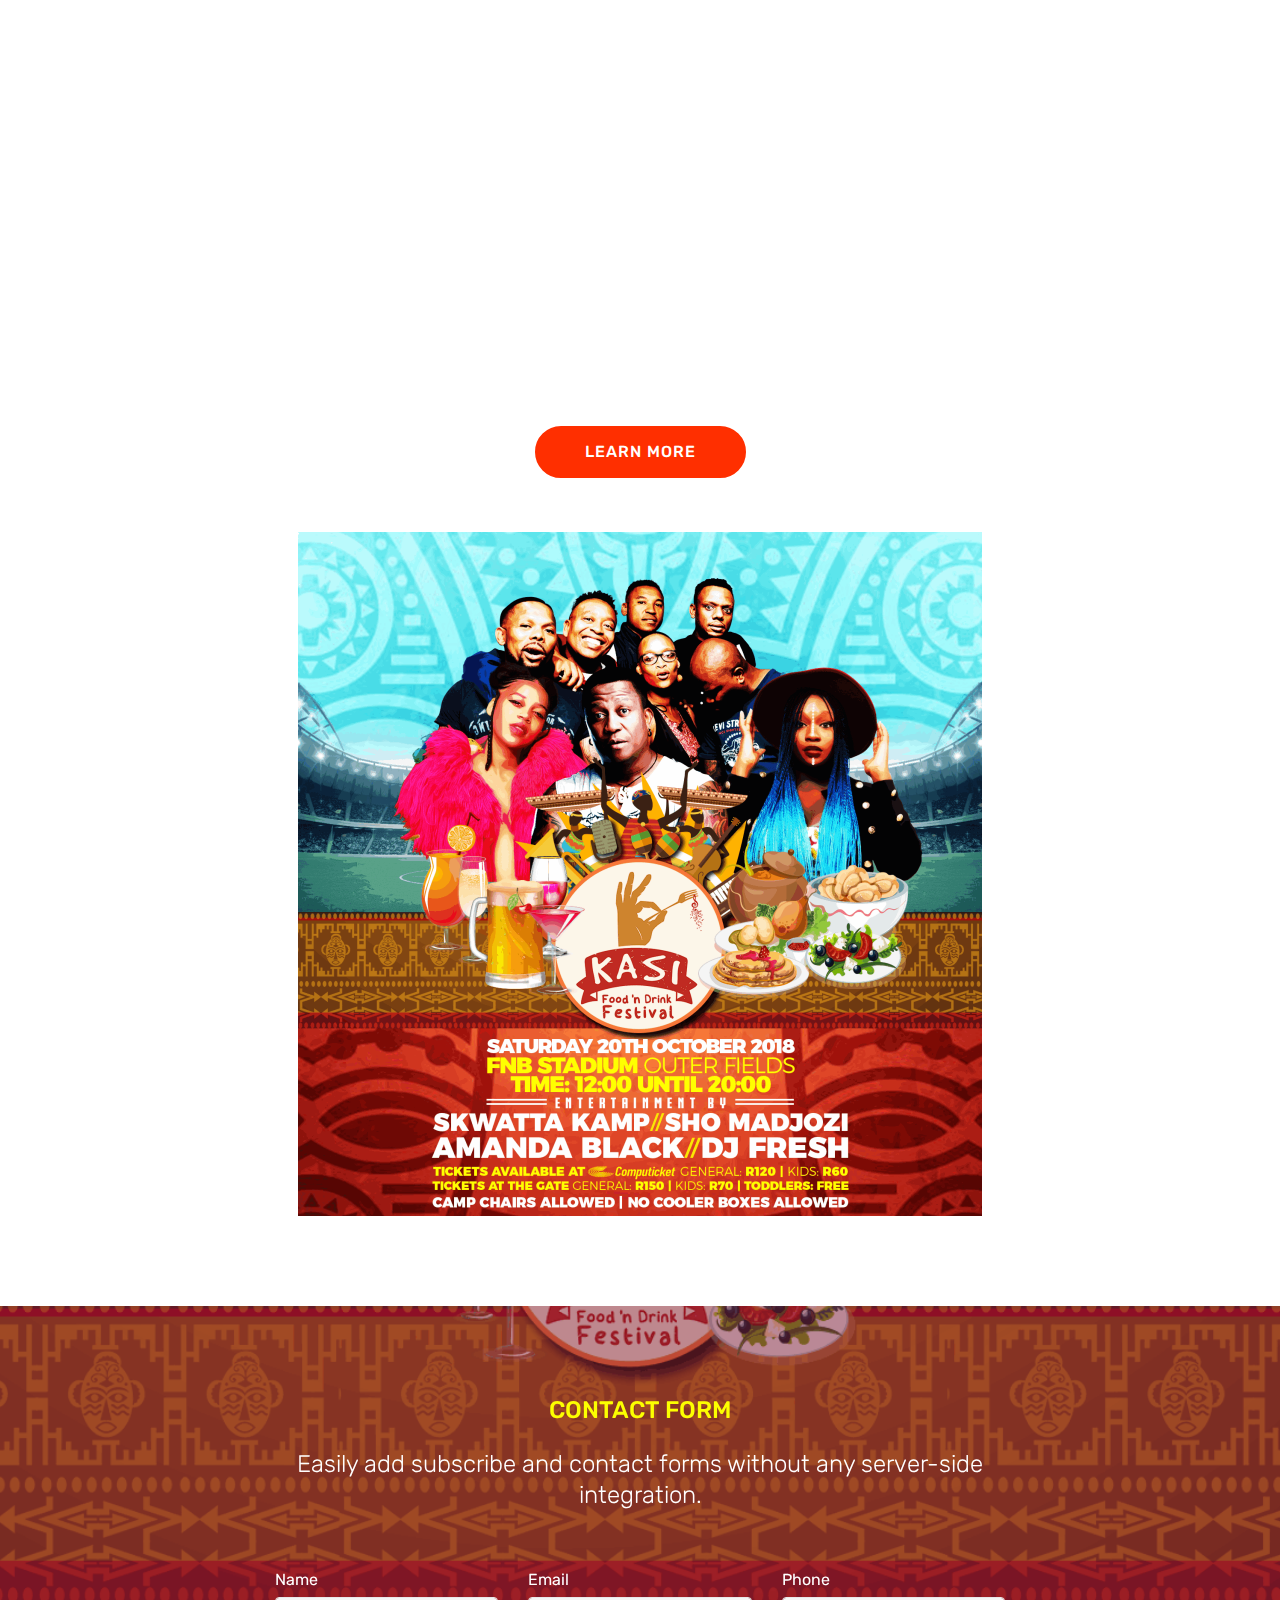
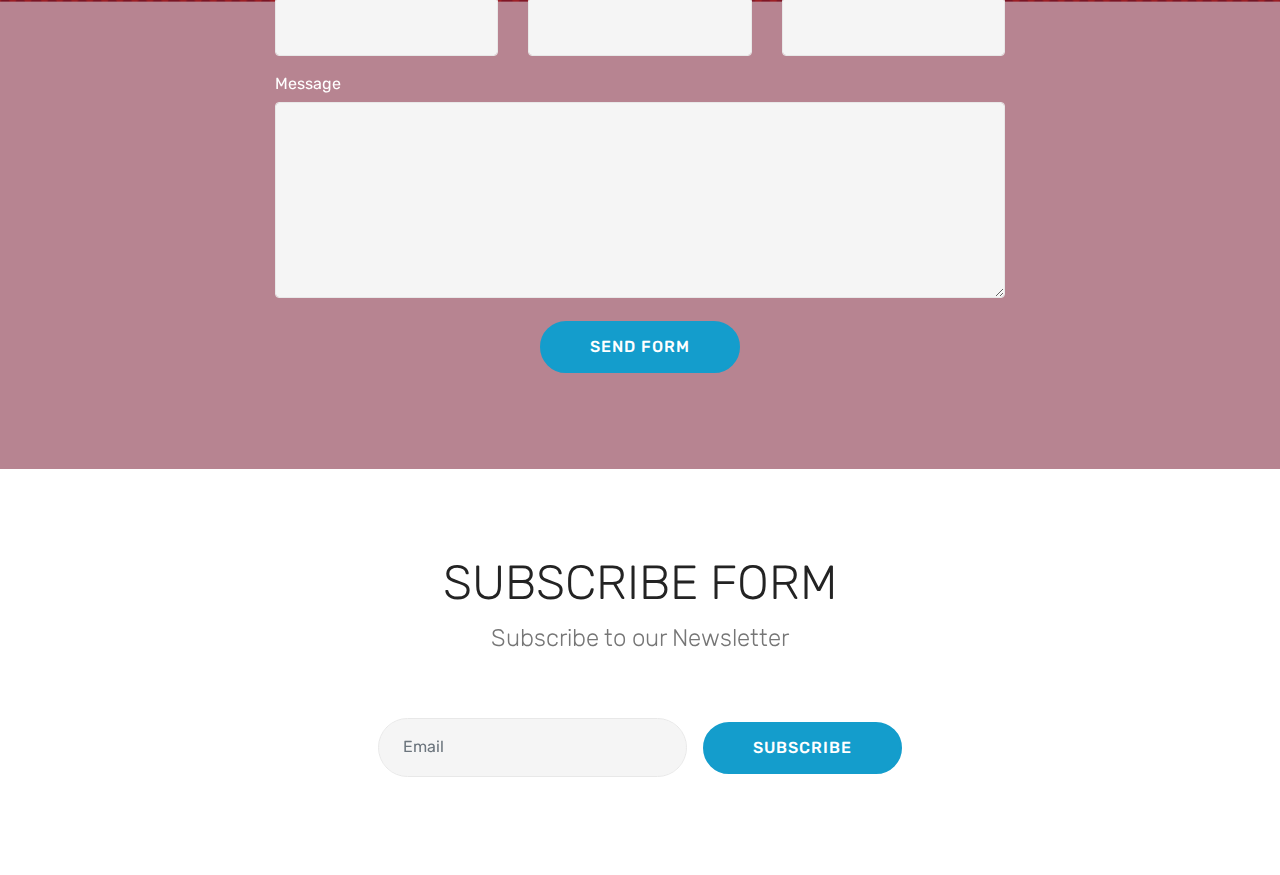
<file: index.html>
<!DOCTYPE html>
<html >
<head>
  <!-- Site made with Mobirise Website Builder v4.8.1, https://mobirise.com -->
  <meta charset="UTF-8">
  <meta http-equiv="X-UA-Compatible" content="IE=edge">
  <meta name="generator" content="Mobirise v4.8.1, mobirise.com">
  <meta name="viewport" content="width=device-width, initial-scale=1, minimum-scale=1">
  <link rel="shortcut icon" href="assets/images/kasi-food-drinks-fest-logo-1-128x128.png" type="image/x-icon">
  <meta name="description" content="">
  <title>Home</title>
  <link rel="stylesheet" href="assets/tether/tether.min.css">
  <link rel="stylesheet" href="assets/bootstrap/css/bootstrap.min.css">
  <link rel="stylesheet" href="assets/bootstrap/css/bootstrap-grid.min.css">
  <link rel="stylesheet" href="assets/bootstrap/css/bootstrap-reboot.min.css">
  <link rel="stylesheet" href="assets/theme/css/style.css">
  <link rel="stylesheet" href="assets/mobirise/css/mbr-additional.css" type="text/css">
  
  
  
</head>
<body>
  <section class="header4 cid-r05y5Dsa4w" id="header4-1">

    

    

    <div class="container">
        <div class="row justify-content-md-center">
            <div class="media-content col-md-10">
                <h1 class="mbr-section-title align-center mbr-white pb-3 mbr-bold mbr-fonts-style display-1">&nbsp;</h1>
                
                <div class="mbr-text align-center mbr-white pb-3">
                    <p class="mbr-text mbr-fonts-style display-5"><br><br><br><br><br></p>
                </div>
                <div class="mbr-section-btn align-center"><a class="btn btn-md btn-secondary display-4" href="page1.html">LEARN MORE</a></div>
            </div>
            <div class="mbr-figure pt-5">
                <img src="assets/images/kasi-food-drinks-fest-main-ava-1368x1368.png" alt="Mobirise" title="" style="width: 60%;">
            </div>
        </div>
    </div>
</section>

<section class="engine"><a href="https://mobiri.se/j">website templates</a></section><section class="mbr-section form1 cid-r05zkMbBhN mbr-parallax-background" id="form1-3">

    

    <div class="mbr-overlay" style="opacity: 0.5; background-color: rgb(127, 25, 51);">
    </div>
    <div class="container">
        <div class="row justify-content-center">
            <div class="title col-12 col-lg-8">
                <h2 class="mbr-section-title align-center pb-3 mbr-fonts-style display-5">
                    CONTACT FORM
                </h2>
                <h3 class="mbr-section-subtitle align-center mbr-light pb-3 mbr-fonts-style display-5">
                    Easily add subscribe and contact forms without any server-side integration.
                </h3>
            </div>
        </div>
    </div>
    <div class="container">
        <div class="row justify-content-center">
            <div class="media-container-column col-lg-8" data-form-type="formoid">
                    <div data-form-alert="" hidden="">Thanks for filling out the form!</div>
            
                    <form class="mbr-form" action="https://mobirise.com/" method="post" data-form-title="Mobirise Form"><input type="hidden" name="email" data-form-email="true" value="WaMscDX5O1c+ZlUvZ8j6MrUCHXe/3GQ/vHH72m2pTZIOFpJavkSzUpnuWHBeYE/oN6Yi8UKbneoa0CP/yqaurB4ZQM0+KuldsmYBx9nCYImVhEsi8JssEONJga5iUJIO" data-form-field="Email">
                        <div class="row row-sm-offset">
                            <div class="col-md-4 multi-horizontal" data-for="name">
                                <div class="form-group">
                                    <label class="form-control-label mbr-fonts-style display-7" for="name-form1-3">Name</label>
                                    <input type="text" class="form-control" name="name" data-form-field="Name" required="" id="name-form1-3">
                                </div>
                            </div>
                            <div class="col-md-4 multi-horizontal" data-for="email">
                                <div class="form-group">
                                    <label class="form-control-label mbr-fonts-style display-7" for="email-form1-3">Email</label>
                                    <input type="email" class="form-control" name="email" data-form-field="Email" required="" id="email-form1-3">
                                </div>
                            </div>
                            <div class="col-md-4 multi-horizontal" data-for="phone">
                                <div class="form-group">
                                    <label class="form-control-label mbr-fonts-style display-7" for="phone-form1-3">Phone</label>
                                    <input type="tel" class="form-control" name="phone" data-form-field="Phone" id="phone-form1-3">
                                </div>
                            </div>
                        </div>
                        <div class="form-group" data-for="message">
                            <label class="form-control-label mbr-fonts-style display-7" for="message-form1-3">Message</label>
                            <textarea type="text" class="form-control" name="message" rows="7" data-form-field="Message" id="message-form1-3"></textarea>
                        </div>
            
                        <span class="input-group-btn"><button href="" type="submit" class="btn btn-primary btn-form display-4">SEND FORM</button></span>
                    </form>
            </div>
        </div>
    </div>
</section>

<section class="mbr-section form3 cid-r05zj7NPIQ" id="form3-2">

    

    

    <div class="container">
        <div class="row justify-content-center">
            <div class="title col-12 col-lg-8">
                <h2 class="align-center pb-2 mbr-fonts-style display-2">
                    SUBSCRIBE FORM
                </h2>
                <h3 class="mbr-section-subtitle align-center pb-5 mbr-light mbr-fonts-style display-5">
                    Subscribe to our Newsletter
                </h3>
            </div>
        </div>

        <div class="row py-2 justify-content-center">
            <div class="col-12 col-lg-6  col-md-8 " data-form-type="formoid">
                <div data-form-alert="" hidden="">Thanks for filling out the form!</div>
                <form class="mbr-form" action="https://mobirise.com/" method="post" data-form-title="Mobirise Form"><input type="hidden" name="email" data-form-email="true" value="fwSGVHAqfX5l7qRCkVDpDc2GClSZu1dCDQKXHXp57DPaSk/fVbpuWStKIbpawTNyjJ/ywcDuJftLuKhDCeuBfB/w0G3buvZqa1H9IrKbjT+RTBSad8qk67DsN6AS95z5" data-form-field="Email">
                    <div class="mbr-subscribe input-group">
                        <input class="form-control" type="email" name="email" placeholder="Email" data-form-field="Email" required="" id="email-form3-2">
                        <span class="input-group-btn"><button href="" type="submit" class="btn btn-primary display-4">SUBSCRIBE</button></span>
                    </div>
                </form>
            </div>
        </div>
    </div>
</section>


  <script src="assets/web/assets/jquery/jquery.min.js"></script>
  <script src="assets/popper/popper.min.js"></script>
  <script src="assets/tether/tether.min.js"></script>
  <script src="assets/bootstrap/js/bootstrap.min.js"></script>
  <script src="assets/smoothscroll/smooth-scroll.js"></script>
  <script src="assets/parallax/jarallax.min.js"></script>
  <script src="assets/theme/js/script.js"></script>
  <script src="assets/formoid/formoid.min.js"></script>
  
  
</body>
</html>
</file>
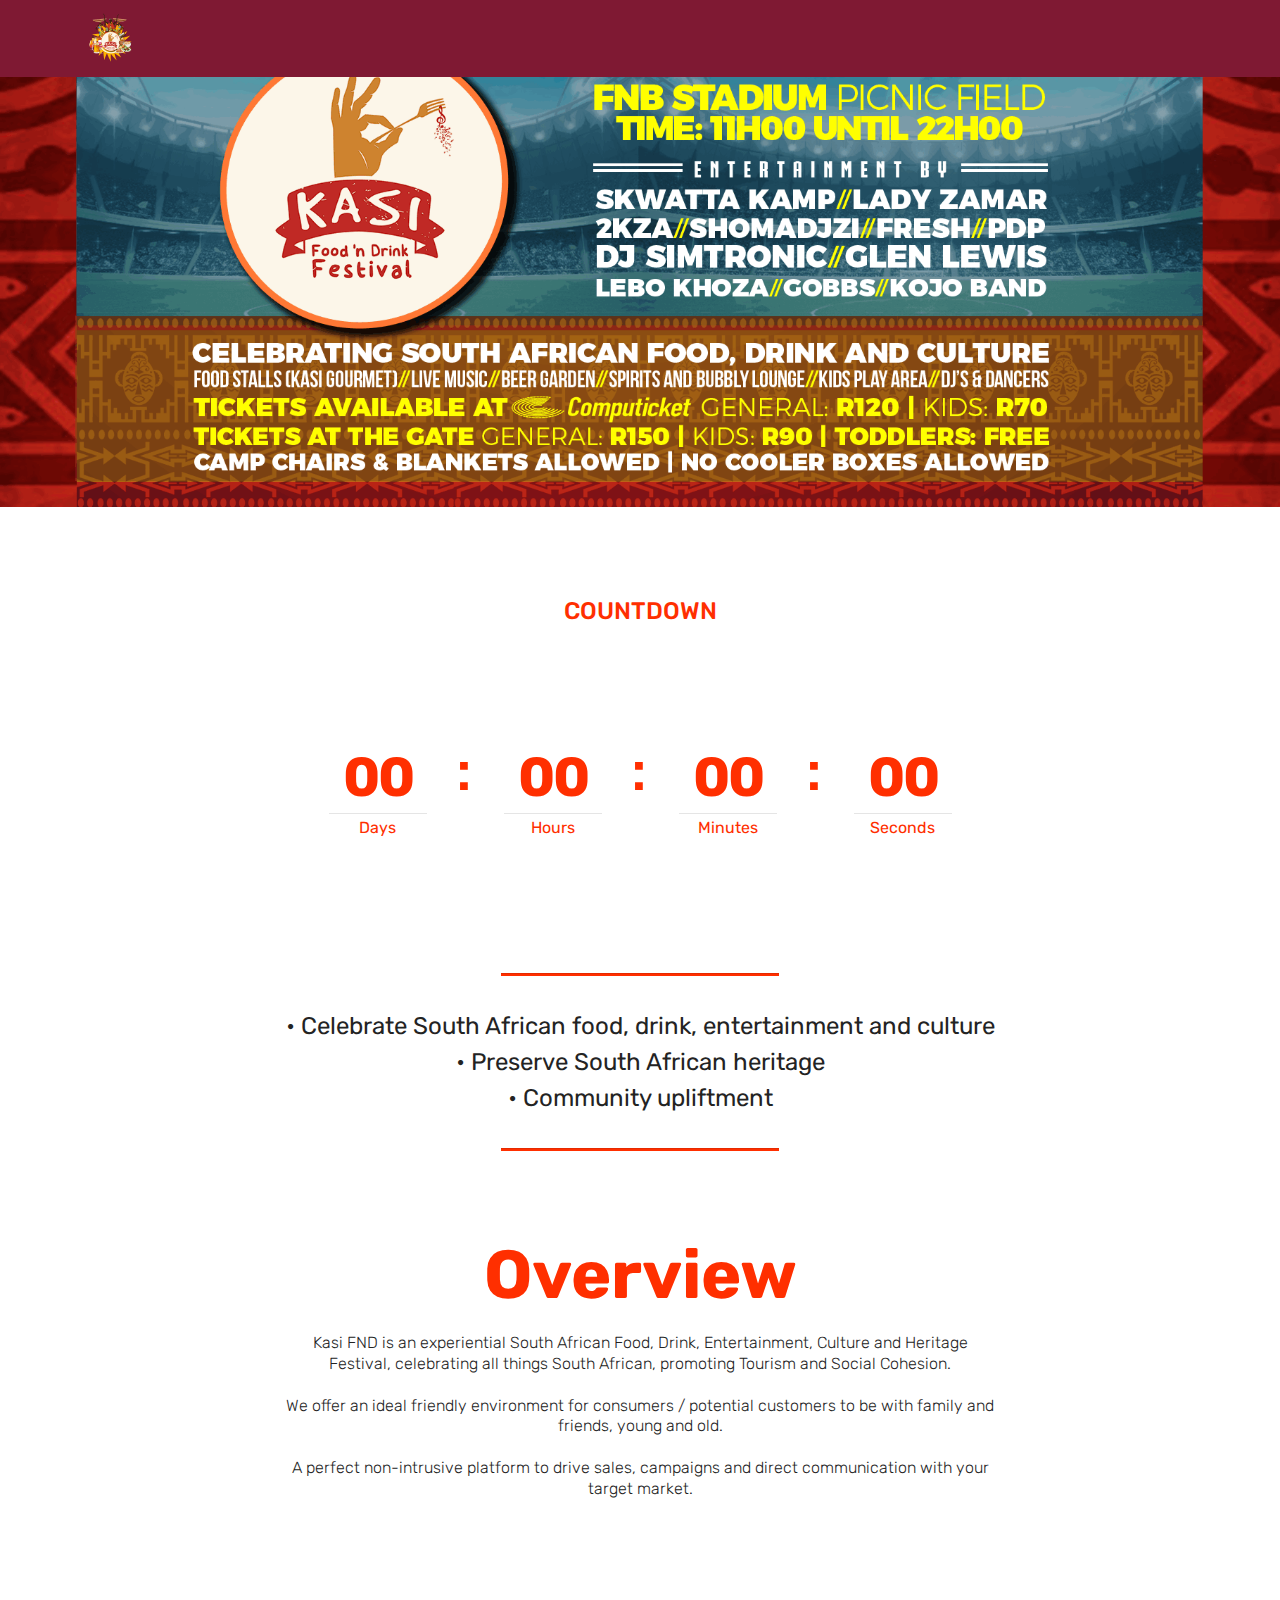
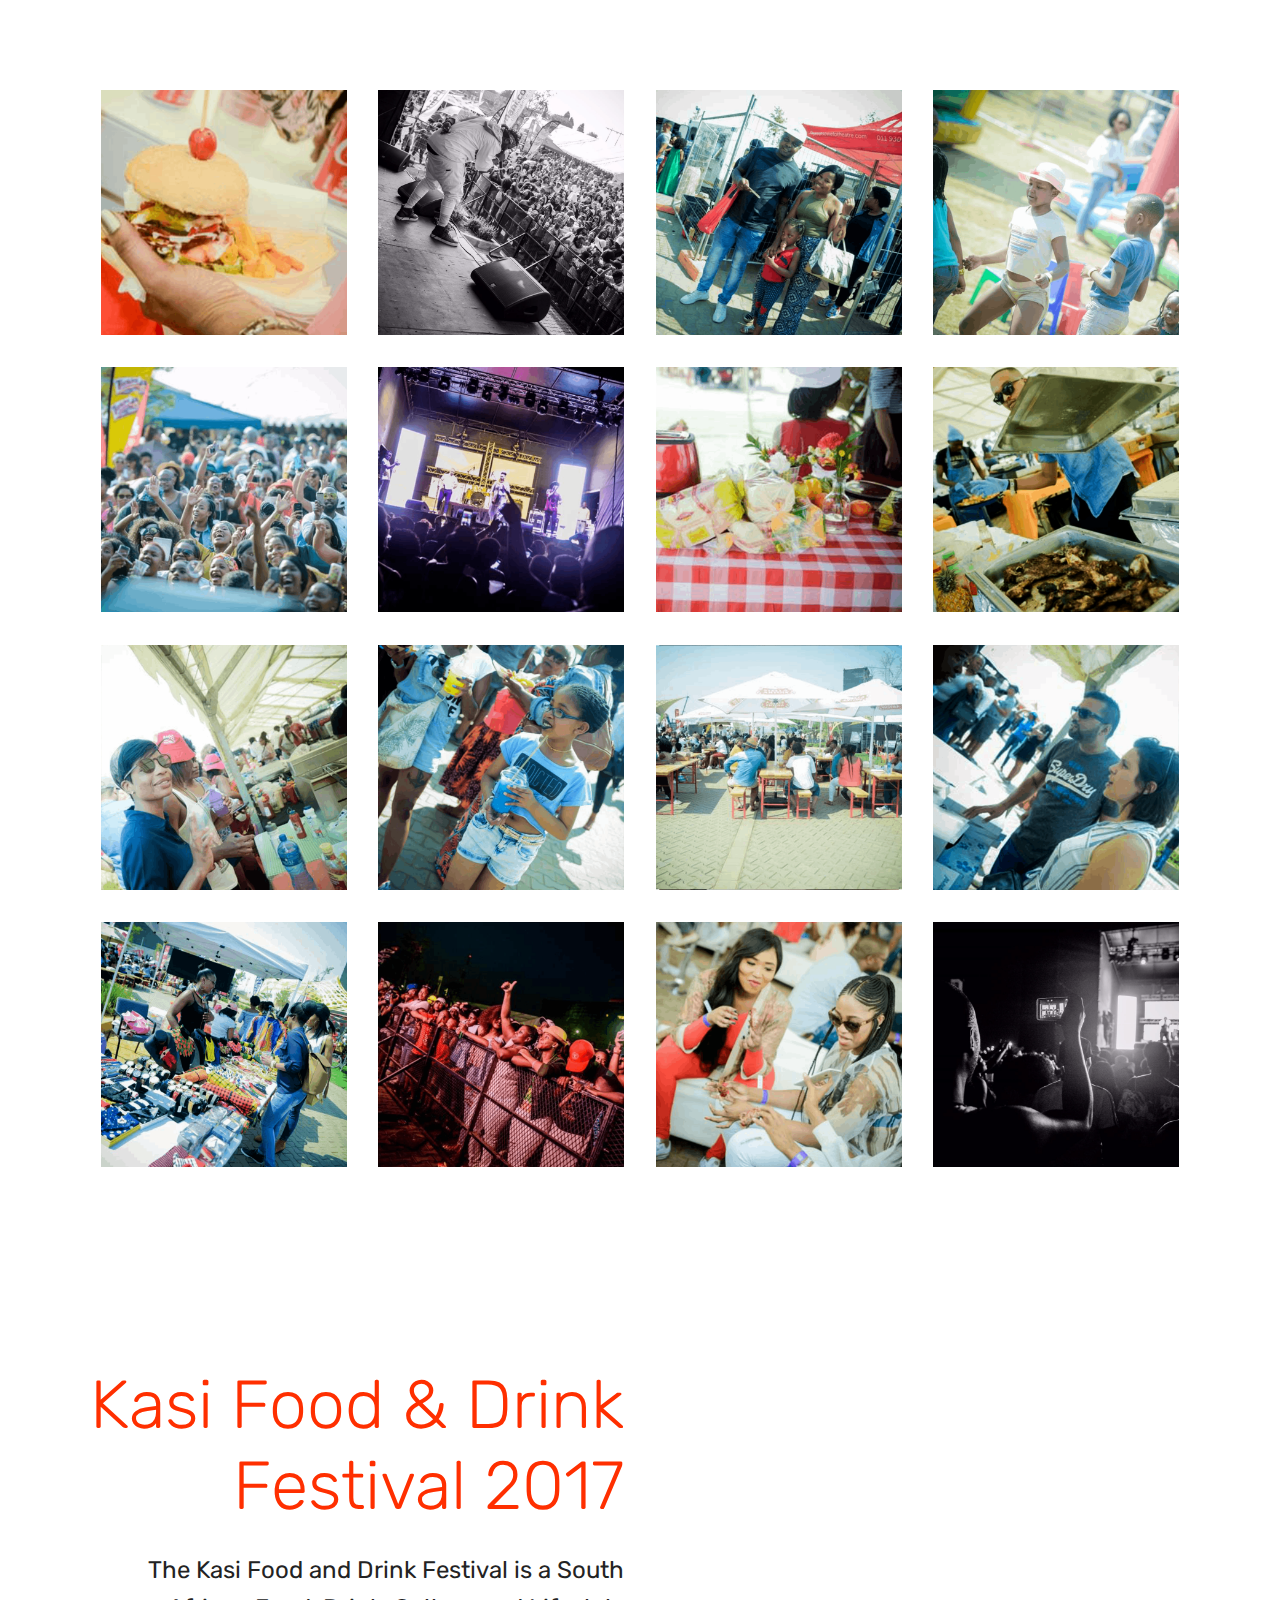
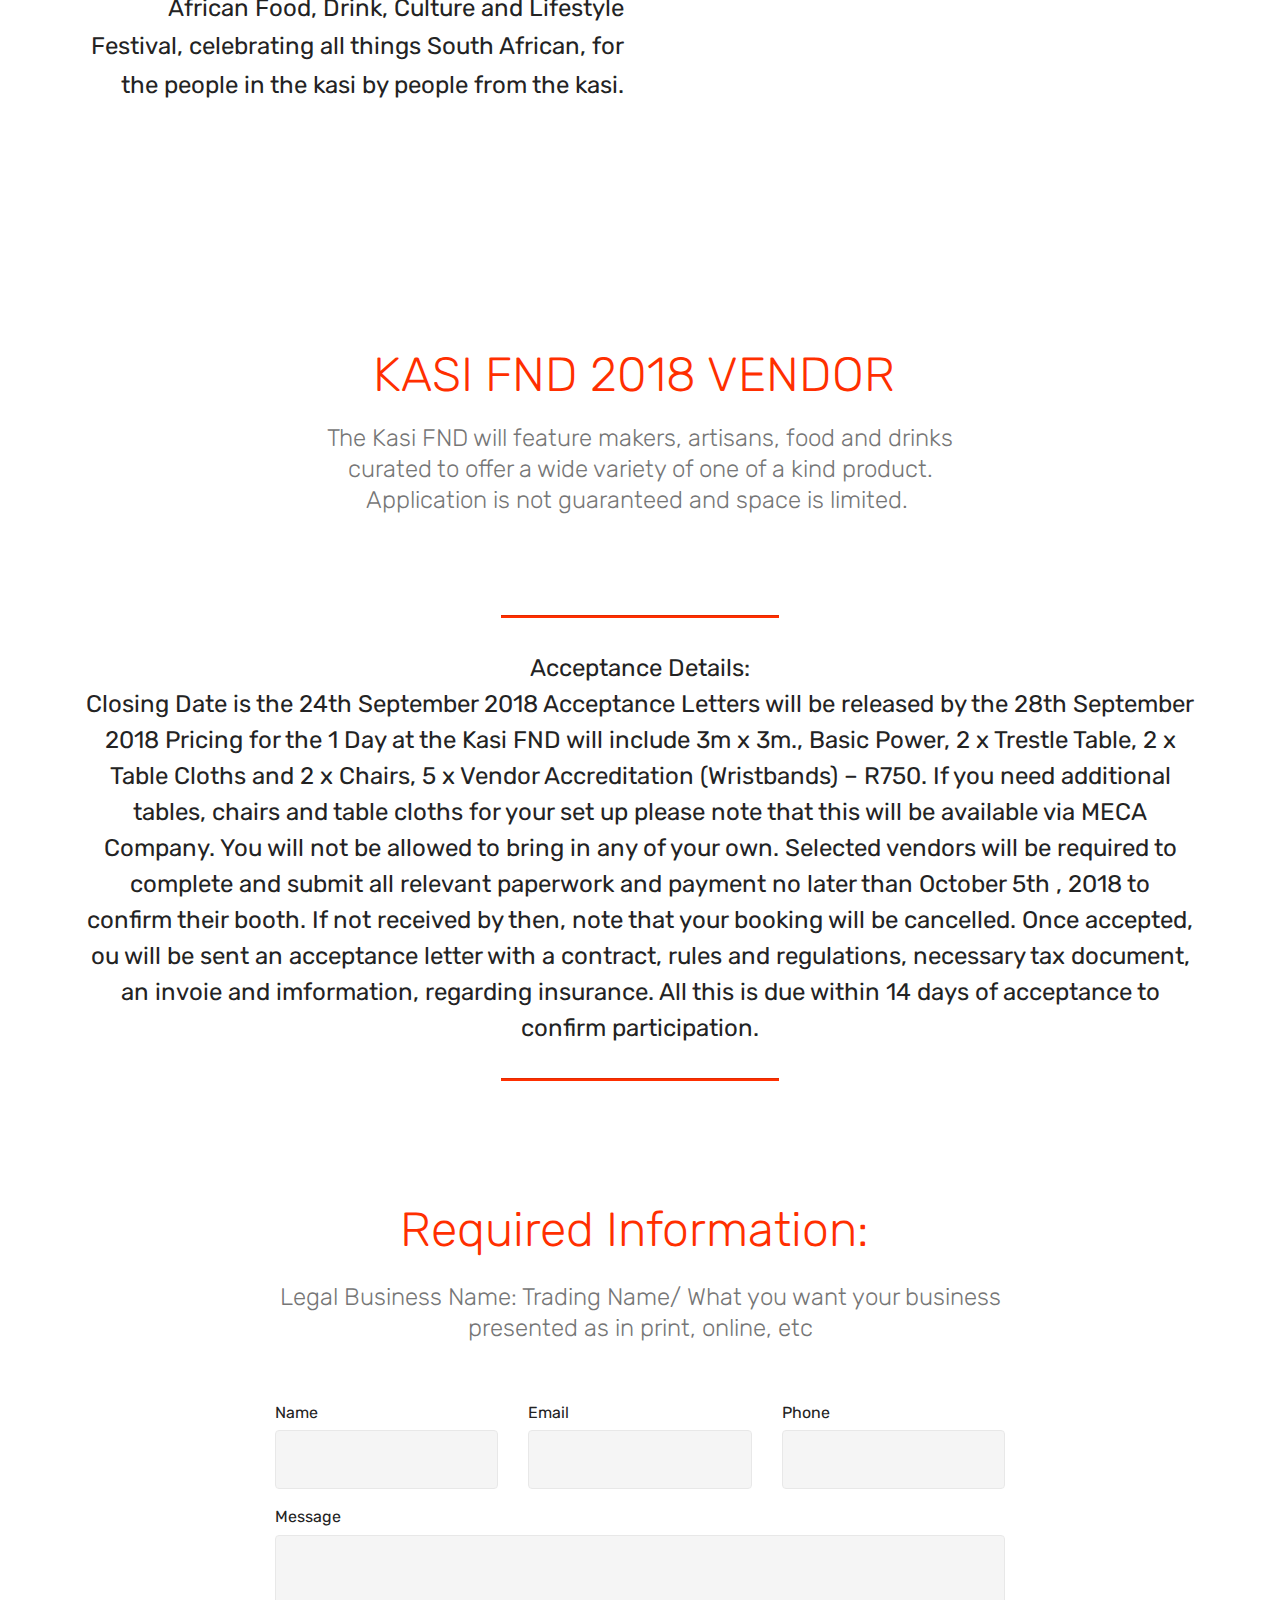
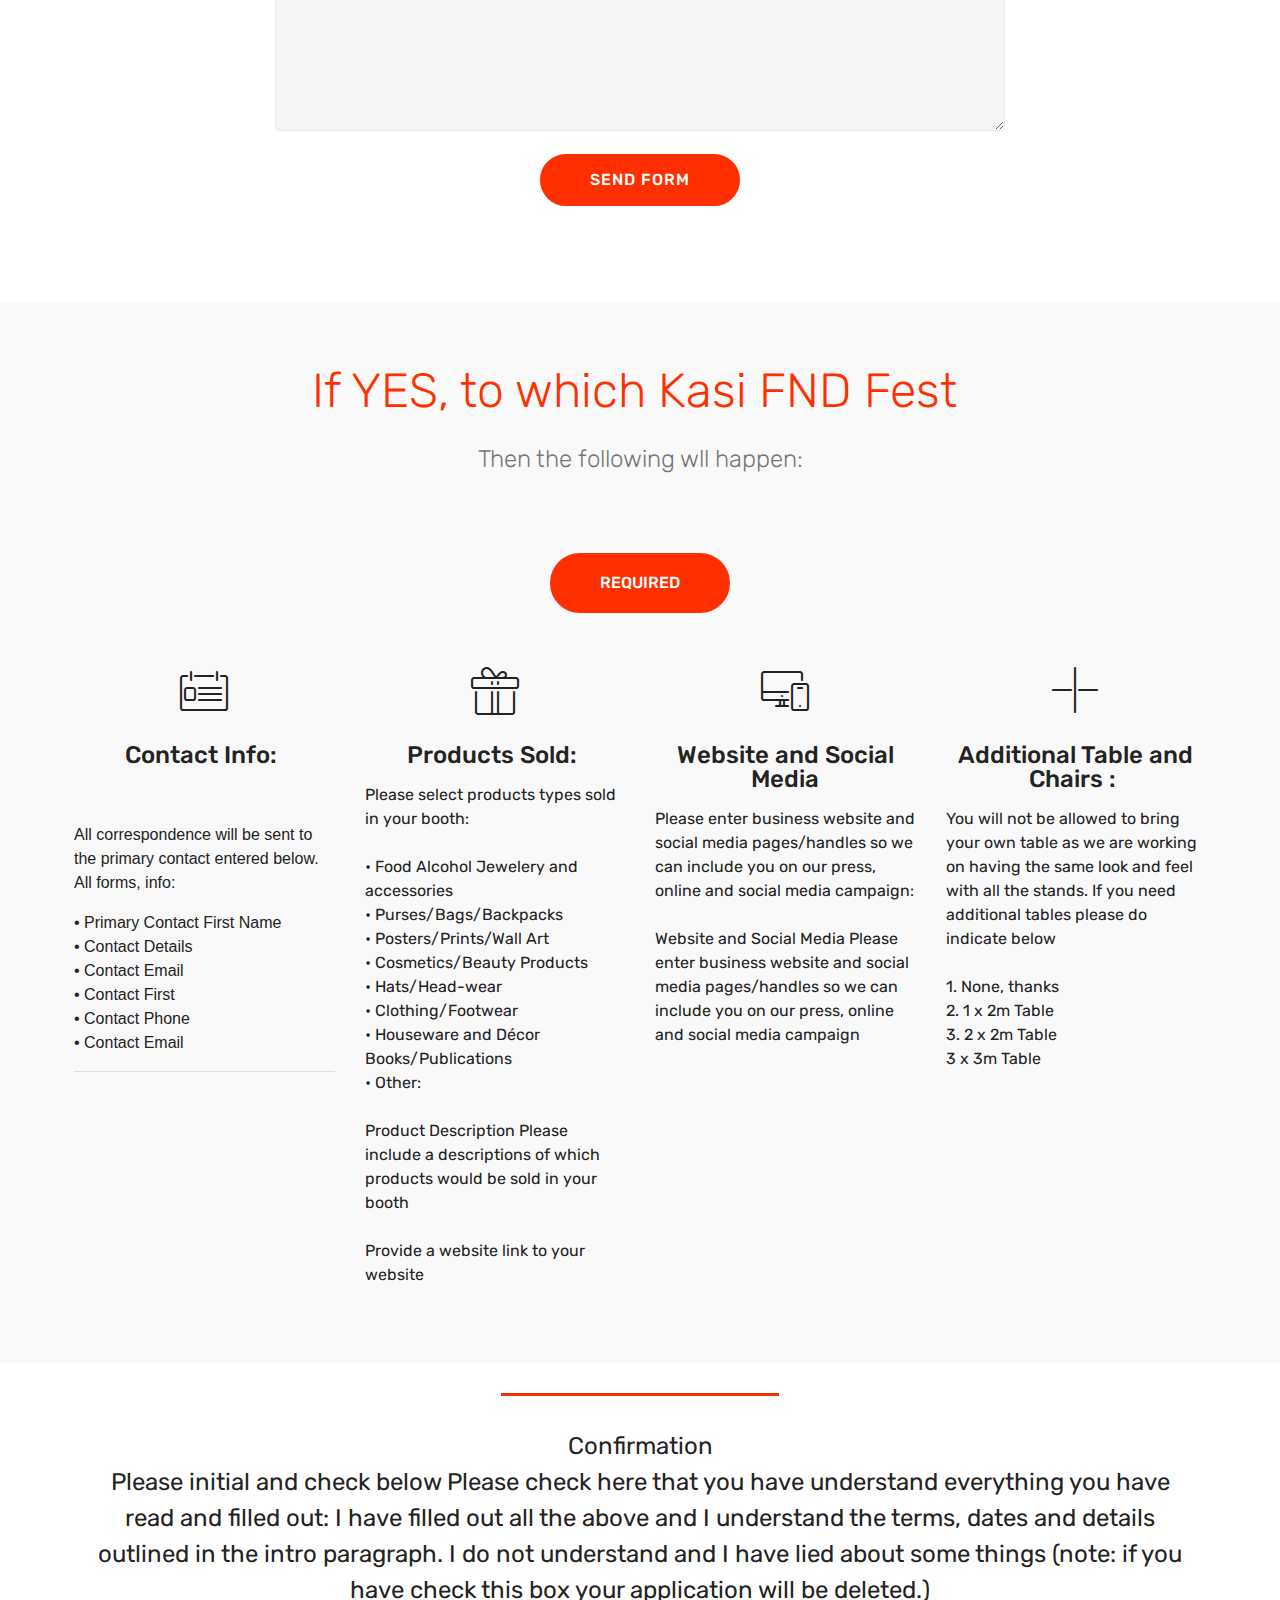
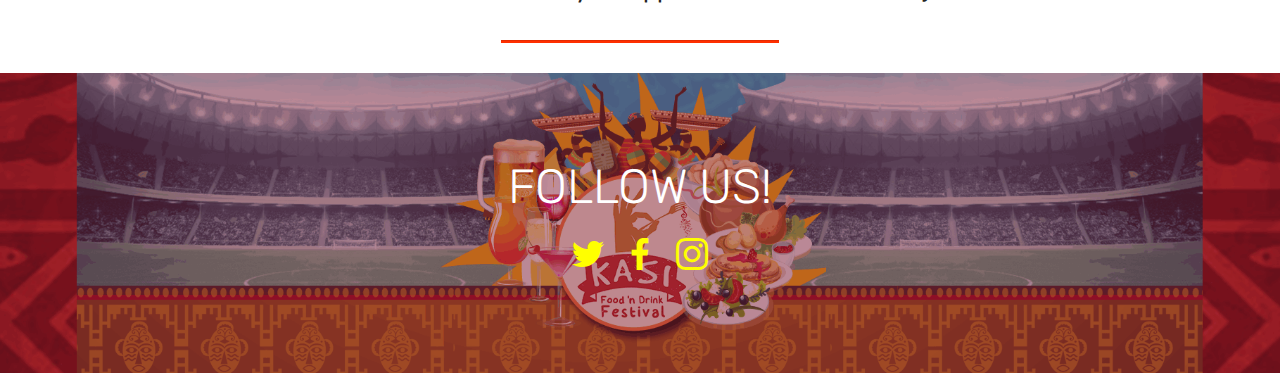
<file: page1.html>
<!DOCTYPE html>
<html >
<head>
  <!-- Site made with Mobirise Website Builder v4.8.1, https://mobirise.com -->
  <meta charset="UTF-8">
  <meta http-equiv="X-UA-Compatible" content="IE=edge">
  <meta name="generator" content="Mobirise v4.8.1, mobirise.com">
  <meta name="viewport" content="width=device-width, initial-scale=1, minimum-scale=1">
  <link rel="shortcut icon" href="assets/images/kasi-food-drinks-fest-logo-1-128x128.png" type="image/x-icon">
  <meta name="description" content="Site Generator Description">
  <title>Kasi Food n Drink Festival</title>
  <link rel="stylesheet" href="assets/web/assets/mobirise-icons/mobirise-icons.css">
  <link rel="stylesheet" href="assets/tether/tether.min.css">
  <link rel="stylesheet" href="assets/bootstrap/css/bootstrap.min.css">
  <link rel="stylesheet" href="assets/bootstrap/css/bootstrap-grid.min.css">
  <link rel="stylesheet" href="assets/bootstrap/css/bootstrap-reboot.min.css">
  <link rel="stylesheet" href="assets/dropdown/css/style.css">
  <link rel="stylesheet" href="assets/socicon/css/styles.css">
  <link rel="stylesheet" href="assets/theme/css/style.css">
  <link rel="stylesheet" href="assets/gallery/style.css">
  <link rel="stylesheet" href="assets/mobirise/css/mbr-additional.css" type="text/css">
  
  
  
</head>
<body>
  <section class="menu cid-r05JPfQWPH" once="menu" id="menu2-d">

    

    <nav class="navbar navbar-expand beta-menu navbar-dropdown align-items-center navbar-toggleable-sm">
        <button class="navbar-toggler navbar-toggler-right" type="button" data-toggle="collapse" data-target="#navbarSupportedContent" aria-controls="navbarSupportedContent" aria-expanded="false" aria-label="Toggle navigation">
            <div class="hamburger">
                <span></span>
                <span></span>
                <span></span>
                <span></span>
            </div>
        </button>
        <div class="menu-logo">
            <div class="navbar-brand">
                <span class="navbar-logo">
                    <a href="index.html">
                        <img src="assets/images/kasi-food-drinks-fest-logo-122x122.png" alt="Mobirise" title="" style="height: 3.8rem;">
                    </a>
                </span>
                
            </div>
        </div>
        <div class="collapse navbar-collapse" id="navbarSupportedContent">
            
            
        </div>
    </nav>
</section>

<section class="engine"><a href="https://mobiri.se/c">website builder</a></section><section class="cid-r05CzZV4oz" id="image2-5">

    

    <figure class="mbr-figure">
        <div class="image-block" style="width: 100%;">
            <img src="assets/images/kasi-food-drinks-fest-main-banner-3-1819x720.png" alt="Mobirise" title="">
            
        </div>
    </figure>
</section>

<section class="countdown1 cid-r05En1ZgIV" id="countdown1-9">
    
    
    
    <div class="container ">
        <h2 class="mbr-section-title pb-3 align-center mbr-fonts-style display-5">
            COUNTDOWN</h2>
        <h3 class="mbr-section-subtitle align-center mbr-fonts-style display-5">&nbsp;</h3>
        
    </div>
    <div class="container countdown-cont align-center">
        <div class="daysCountdown" title="Days"></div>
        <div class="hoursCountdown" title="Hours"></div> 
        <div class="minutesCountdown" title="Minutes"></div> 
        <div class="secondsCountdown" title="Seconds"></div>
        <div class="countdown pt-5 mt-2" data-due-date="2018/10/20"> 
        </div>
    </div>
</section>

<section class="mbr-section article content9 cid-r05CYDbUeE" id="content9-6">
    
     

    <div class="container">
        <div class="inner-container" style="width: 100%;">
            <hr class="line" style="width: 25%;">
            <div class="section-text align-center mbr-fonts-style display-5">• Celebrate South African food, drink, entertainment and culture <br>• Preserve South African heritage<br>• Community upliftment</div>
            <hr class="line" style="width: 25%;">
        </div>
        </div>
</section>

<section class="mbr-section content5 cid-r05DRkgJMD" id="content5-8">

    

    

    <div class="container">
        <div class="media-container-row">
            <div class="title col-12 col-md-8">
                <h2 class="align-center mbr-bold mbr-white pb-3 mbr-fonts-style display-1">
                    Overview
                </h2>
                <h3 class="mbr-section-subtitle align-center mbr-light mbr-white pb-3 mbr-fonts-style display-7">Kasi FND is an experiential South
African Food, Drink, Entertainment,
Culture and Heritage Festival,
celebrating all things South African,
promoting Tourism and Social Cohesion.
<br><br>We offer an ideal friendly environment
for consumers / potential customers to
be with family and friends, young and
old.
<br><br>A perfect non-intrusive platform to drive
sales, campaigns and direct
communication with your target market.</h3>
                
                
            </div>
        </div>
    </div>
</section>

<section class="mbr-gallery mbr-slider-carousel cid-r05N9ZHn6U" id="gallery2-e">

    

    <div class="container">
        <div><!-- Filter --><!-- Gallery --><div class="mbr-gallery-row"><div class="mbr-gallery-layout-default"><div><div><div class="mbr-gallery-item mbr-gallery-item--p2" data-video-url="false" data-tags="FAMILY"><div href="#lb-gallery2-e" data-slide-to="0" data-toggle="modal"><img src="assets/images/9-980x980-800x800.png" alt="" title=""><span class="icon-focus"></span></div></div><div class="mbr-gallery-item mbr-gallery-item--p2" data-video-url="false" data-tags="FOODnDRINKS"><div href="#lb-gallery2-e" data-slide-to="1" data-toggle="modal"><img src="assets/images/16-980x980-800x800.png" alt="" title=""><span class="icon-focus"></span></div></div><div class="mbr-gallery-item mbr-gallery-item--p2" data-video-url="false" data-tags="ENTERTAINMENT"><div href="#lb-gallery2-e" data-slide-to="2" data-toggle="modal"><img src="assets/images/21-980x980-800x800.png" alt="" title=""><span class="icon-focus"></span></div></div><div class="mbr-gallery-item mbr-gallery-item--p2" data-video-url="false" data-tags="FAMILY"><div href="#lb-gallery2-e" data-slide-to="3" data-toggle="modal"><img src="assets/images/18-980x980-800x800.png" alt="" title=""><span class="icon-focus"></span></div></div><div class="mbr-gallery-item mbr-gallery-item--p2" data-video-url="false" data-tags="Awesome"><div href="#lb-gallery2-e" data-slide-to="4" data-toggle="modal"><img src="assets/images/3-980x980-800x800.png" alt="" title=""><span class="icon-focus"></span></div></div><div class="mbr-gallery-item mbr-gallery-item--p2" data-video-url="false" data-tags="ENTERTAINMENT"><div href="#lb-gallery2-e" data-slide-to="5" data-toggle="modal"><img src="assets/images/6-980x980-800x800.png" alt="" title=""><span class="icon-focus"></span></div></div><div class="mbr-gallery-item mbr-gallery-item--p2" data-video-url="false" data-tags="FOODnDRINKS"><div href="#lb-gallery2-e" data-slide-to="6" data-toggle="modal"><img src="assets/images/11-980x980-800x800.png" alt="" title=""><span class="icon-focus"></span></div></div><div class="mbr-gallery-item mbr-gallery-item--p2" data-video-url="false" data-tags="FOODnDRINKS"><div href="#lb-gallery2-e" data-slide-to="7" data-toggle="modal"><img src="assets/images/26-980x980-800x800.png" alt="" title=""><span class="icon-focus"></span></div></div><div class="mbr-gallery-item mbr-gallery-item--p2" data-video-url="false" data-tags="FOODnDRINKS"><div href="#lb-gallery2-e" data-slide-to="8" data-toggle="modal"><img src="assets/images/10-980x980-800x800.png" alt="" title=""><span class="icon-focus"></span></div></div><div class="mbr-gallery-item mbr-gallery-item--p2" data-video-url="false" data-tags="FOODnDRINKS"><div href="#lb-gallery2-e" data-slide-to="9" data-toggle="modal"><img src="assets/images/22-980x980-800x800.png" alt="" title=""><span class="icon-focus"></span></div></div><div class="mbr-gallery-item mbr-gallery-item--p2" data-video-url="false" data-tags="FOODnDRINKS"><div href="#lb-gallery2-e" data-slide-to="10" data-toggle="modal"><img src="assets/images/12-980x980-800x800.png" alt="" title=""><span class="icon-focus"></span></div></div><div class="mbr-gallery-item mbr-gallery-item--p2" data-video-url="false" data-tags="FOODnDRINKS"><div href="#lb-gallery2-e" data-slide-to="11" data-toggle="modal"><img src="assets/images/23-980x980-800x800.png" alt="" title=""><span class="icon-focus"></span></div></div><div class="mbr-gallery-item mbr-gallery-item--p2" data-video-url="false" data-tags="FOODnDRINKS"><div href="#lb-gallery2-e" data-slide-to="12" data-toggle="modal"><img src="assets/images/27-980x980-800x800.png" alt="" title=""><span class="icon-focus"></span></div></div><div class="mbr-gallery-item mbr-gallery-item--p2" data-video-url="false" data-tags="FOODnDRINKS"><div href="#lb-gallery2-e" data-slide-to="13" data-toggle="modal"><img src="assets/images/4-980x980-800x800.png" alt="" title=""><span class="icon-focus"></span></div></div><div class="mbr-gallery-item mbr-gallery-item--p2" data-video-url="false" data-tags="FOODnDRINKS"><div href="#lb-gallery2-e" data-slide-to="14" data-toggle="modal"><img src="assets/images/5-980x980-800x800.png" alt="" title=""><span class="icon-focus"></span></div></div><div class="mbr-gallery-item mbr-gallery-item--p2" data-video-url="false" data-tags="FOODnDRINKS"><div href="#lb-gallery2-e" data-slide-to="15" data-toggle="modal"><img src="assets/images/1-980x980-800x800.png" alt="" title=""><span class="icon-focus"></span></div></div></div></div><div class="clearfix"></div></div></div><!-- Lightbox --><div data-app-prevent-settings="" class="mbr-slider modal fade carousel slide" tabindex="-1" data-keyboard="true" data-interval="false" id="lb-gallery2-e"><div class="modal-dialog"><div class="modal-content"><div class="modal-body"><div class="carousel-inner"><div class="carousel-item"><img src="assets/images/9-980x980.png" alt="" title=""></div><div class="carousel-item"><img src="assets/images/16-980x980.png" alt="" title=""></div><div class="carousel-item"><img src="assets/images/21-980x980.png" alt="" title=""></div><div class="carousel-item"><img src="assets/images/18-980x980.png" alt="" title=""></div><div class="carousel-item"><img src="assets/images/3-980x980.png" alt="" title=""></div><div class="carousel-item"><img src="assets/images/6-980x980.png" alt="" title=""></div><div class="carousel-item"><img src="assets/images/11-980x980.png" alt="" title=""></div><div class="carousel-item"><img src="assets/images/26-980x980.png" alt="" title=""></div><div class="carousel-item"><img src="assets/images/10-980x980.png" alt="" title=""></div><div class="carousel-item"><img src="assets/images/22-980x980.png" alt="" title=""></div><div class="carousel-item"><img src="assets/images/12-980x980.png" alt="" title=""></div><div class="carousel-item"><img src="assets/images/23-980x980.png" alt="" title=""></div><div class="carousel-item"><img src="assets/images/27-980x980.png" alt="" title=""></div><div class="carousel-item"><img src="assets/images/4-980x980.png" alt="" title=""></div><div class="carousel-item"><img src="assets/images/5-980x980.png" alt="" title=""></div><div class="carousel-item active"><img src="assets/images/1-980x980.png" alt="" title=""></div></div><a class="carousel-control carousel-control-prev" role="button" data-slide="prev" href="#lb-gallery2-e"><span class="mbri-left mbr-iconfont" aria-hidden="true"></span><span class="sr-only">Previous</span></a><a class="carousel-control carousel-control-next" role="button" data-slide="next" href="#lb-gallery2-e"><span class="mbri-right mbr-iconfont" aria-hidden="true"></span><span class="sr-only">Next</span></a><a class="close" href="#" role="button" data-dismiss="modal"><span class="sr-only">Close</span></a></div></div></div></div></div>
    </div>

</section>

<section class="header7 cid-r2JEa76Bfc" id="header7-g">

    

    

    <div class="container">
        <div class="media-container-row">

            <div class="media-content align-right">
                <h1 class="mbr-section-title mbr-white pb-3 mbr-fonts-style display-1">
                    Kasi Food &amp; Drink Festival 2017</h1>
                <div class="mbr-section-text mbr-white pb-3">
                    <p class="mbr-text mbr-fonts-style display-5">
                        The Kasi Food and Drink Festival is a South African Food, Drink, Culture and Lifestyle Festival, celebrating all things South African, for the people in the kasi by people from the kasi.
                    </p>
                </div>
                <div class="mbr-section-btn"><a class="btn btn-md btn-white-outline display-4" href="https://www.youtube.com/watch?v=Xlw3kWkesms">WATCH ON YOUTUBE</a></div>
            </div>

            <div class="mbr-figure" style="width: 100%;"><iframe class="mbr-embedded-video" src="https://www.youtube.com/embed/Xlw3kWkesms?rel=0&amp;amp;showinfo=0&amp;autoplay=0&amp;loop=0" width="1280" height="720" frameborder="0" allowfullscreen></iframe></div>

        </div>
    </div>
</section>

<section class="mbr-section content4 cid-r2JILjwI7M" id="content4-h">

    

    <div class="container">
        <div class="media-container-row">
            <div class="title col-12 col-md-8">
                <h2 class="align-center pb-3 mbr-fonts-style display-2">KASI  FND  2018 VENDOR&nbsp;</h2>
                <h3 class="mbr-section-subtitle align-center mbr-light mbr-fonts-style display-5">The Kasi FND will feature makers, artisans, food and drinks curated to offer a wide variety of one of a kind product. Application is not guaranteed and space is limited.&nbsp;</h3>
                
            </div>
        </div>
    </div>
</section>

<section class="mbr-section article content9 cid-r2JJ29EYwe" id="content9-i">
    
     

    <div class="container">
        <div class="inner-container" style="width: 100%;">
            <hr class="line" style="width: 25%;">
            <div class="section-text align-center mbr-fonts-style display-5">Acceptance Details: <br>
Closing Date is the 24th September  2018 
Acceptance Letters will be released by the 28th September 2018 
Pricing for the 1 Day at the Kasi FND will include 3m x 3m., Basic Power, 2 x Trestle Table,  2 x Table Cloths and 2 x Chairs, 5 x Vendor Accreditation (Wristbands) – R750. 
If you need additional tables, chairs  and table cloths for your set up please note that this will be available via MECA Company. You will not be allowed to bring in any of your own. 
Selected vendors will be required to complete and submit all relevant paperwork and payment no later than October 5th , 2018 to confirm their booth. If not received by then, note that your booking will be cancelled. 
Once accepted, ou will be sent an acceptance letter with a contract, rules and regulations, necessary tax document, an invoie and imformation, regarding insurance. All this is due within 14 days of acceptance to confirm participation. 
</div>
            <hr class="line" style="width: 25%;">
        </div>
        </div>
</section>

<section class="mbr-section form1 cid-r2JJJShkgx" id="form1-j">

    

    
    <div class="container">
        <div class="row justify-content-center">
            <div class="title col-12 col-lg-8">
                <h2 class="mbr-section-title align-center pb-3 mbr-fonts-style display-2">Required Information:&nbsp;</h2>
                <h3 class="mbr-section-subtitle align-center mbr-light pb-3 mbr-fonts-style display-5">Legal Business Name: 

Trading Name/ What you want your business presented as in print, online, etc
</h3>
            </div>
        </div>
    </div>
    <div class="container">
        <div class="row justify-content-center">
            <div class="media-container-column col-lg-8" data-form-type="formoid">
                    <div data-form-alert="" hidden="">Thanks for filling out the form!</div>
            
                    <form class="mbr-form" action="https://mobirise.com/" method="post" data-form-title="Mobirise Form"><input type="hidden" name="email" data-form-email="true" value="rtLoOn2pobTvcHySf04/k8olDw1jStVQEmBVzPY/tnn9O3Kq+sBdn9PaQbBl7cqSknINveXp0rvR/Zs/fC7kltSLc0FSNYV7COThDS/PJ0exyajzbaMdKgLHUydm5UKS" data-form-field="Email">
                        <div class="row row-sm-offset">
                            <div class="col-md-4 multi-horizontal" data-for="name">
                                <div class="form-group">
                                    <label class="form-control-label mbr-fonts-style display-7" for="name-form1-j">Name</label>
                                    <input type="text" class="form-control" name="name" data-form-field="Name" required="" id="name-form1-j">
                                </div>
                            </div>
                            <div class="col-md-4 multi-horizontal" data-for="email">
                                <div class="form-group">
                                    <label class="form-control-label mbr-fonts-style display-7" for="email-form1-j">Email</label>
                                    <input type="email" class="form-control" name="email" data-form-field="Email" required="" id="email-form1-j">
                                </div>
                            </div>
                            <div class="col-md-4 multi-horizontal" data-for="phone">
                                <div class="form-group">
                                    <label class="form-control-label mbr-fonts-style display-7" for="phone-form1-j">Phone</label>
                                    <input type="tel" class="form-control" name="phone" data-form-field="Phone" id="phone-form1-j">
                                </div>
                            </div>
                        </div>
                        <div class="form-group" data-for="message">
                            <label class="form-control-label mbr-fonts-style display-7" for="message-form1-j">Message</label>
                            <textarea type="text" class="form-control" name="message" rows="7" data-form-field="Message" id="message-form1-j"></textarea>
                        </div>
            
                        <span class="input-group-btn"><button href="" type="submit" class="btn btn-form btn-secondary display-4">SEND FORM</button></span>
                    </form>
            </div>
        </div>
    </div>
</section>

<section class="tabs3 cid-r2JLHUDZVj" id="tabs3-l">

    

    

    <div class="container">
        <h2 class="mbr-section-title align-center pb-3 mbr-fonts-style display-2">If YES, to which Kasi FND Fest&nbsp;</h2>
        <h3 class="mbr-section-subtitle  display-5 align-center mbr-light mbr-fonts-style">Then the following wll happen:</h3>
    </div>
    <div class="container-fluid">
        <div class="row tabcont">
            <ul class="nav nav-tabs pt-3 mt-5" role="tablist">
                <li class="nav-item mbr-fonts-style"><a class="nav-link active show display-7" role="tab" data-toggle="tab" href="#tabs3-l_tab0" aria-selected="true">
                        REQUIRED</a></li>
                
                
                
                
                
            </ul>
        </div>
    </div>

    <div class="container">
        <div class="row px-1">
            <div class="tab-content">
                <div id="tab1" class="tab-pane in active mbr-table" role="tabpanel">
                    <div class="row tab-content-row">
                        <div class="col-xs-12 col-md-6 col-lg-3">
                            <div class="card-img ">
                                <span class="mbr-iconfont mbri-contact-form"></span>
                            </div>
                            <h4 class="mbr-element-title  align-center mbr-fonts-style pb-2 display-5">Contact Info:&nbsp;</h4>
                            <p class="mbr-section-text  align-center mbr-fonts-style display-7">&nbsp;&nbsp;</p><p>
                                All correspondence will be sent to the primary contact entered below. All forms, info: &nbsp;</p><p>• Primary Contact First Name<br>

• Contact Details <br>
• Contact Email <br>
• Contact First <br>
• Contact Phone <br>• Contact Email</p><hr><p></p>
                        </div>

                        <div class="col-xs-12 col-md-6 col-lg-3">
                            <div class="card-img ">
                                <span class="mbr-iconfont mbri-gift"></span>
                            </div>
                            <h4 class="mbr-element-title  align-center mbr-fonts-style pb-2 display-5">Products Sold:&nbsp;</h4>
                            <p class="mbr-section-text  align-center mbr-fonts-style display-7">
                                Please select products types sold in your booth:<br><br> • Food 
Alcohol
Jewelery and accessories <br>
• Purses/Bags/Backpacks
<br>• Posters/Prints/Wall Art
<br>• Cosmetics/Beauty Products <br>
• Hats/Head-wear
<br>• Clothing/Footwear &nbsp;<br>• Houseware and Décor 
Books/Publications<br>• Other:
<br><br>
Product Description 
Please include a descriptions of which products would be sold in your booth<br><br>Provide a website link to your website&nbsp;<br>

                            </p>
                        </div>

                        <div class="col-xs-12 col-md-6 col-lg-3">
                            <div class="card-img ">
                                <span class="mbri-responsive mbr-iconfont"></span>
                            </div>
                            <h4 class="mbr-element-title  align-center mbr-fonts-style pb-2 display-5">Website and Social Media</h4>
                            <p class="mbr-section-text  align-center mbr-fonts-style display-7">
                                Please enter business website and social media pages/handles so we can include you on our press, online and social media campaign:<br><br>Website and Social Media Please enter business website and social media pages/handles so we can include you on our press, online and social media campaign<br><br><br></p>
                        </div>

                        <div class="col-xs-12 col-md-6 col-lg-3">
                            <div class="card-img ">
                                <span class="mbr-iconfont mbri-plus"></span>
                            </div>
                            <h4 class="mbr-element-title  align-center mbr-fonts-style pb-2 display-5">Additional Table and Chairs :&nbsp;</h4>
                            <p class="mbr-section-text  align-center mbr-fonts-style display-7">
                                You will not be allowed to bring your own table as we are working on having the same look and feel with all the stands.  If you need additional tables please do indicate below <br><br>

1.	None, thanks
<br>2.	1 x 2m Table <br>
3.	2 x 2m Table 
<br>3 x 3m Table&nbsp;</p>
                        </div>
                    </div>
                </div>

                <div id="tab2" class="tab-pane  mbr-table" role="tabpanel">
                    <div class="row tab-content-row">
                        <div class="col-xs-12 col-md-6 col-lg-3">
                            <div class="card-img ">
                                <span class="mbri-bootstrap mbr-iconfont"></span>
                            </div>
                            <h4 class="mbr-element-title  align-center mbr-fonts-style pb-2 display-5">
                                IT'S EASY AND SIMPLE
                            </h4>
                            <p class="mbr-section-text  align-center mbr-fonts-style display-7">
                                Cut down the development time with drag-and-drop website builder. Drop the blocks into the page, edit content inline and publish - no technical skills required.
                            </p>
                        </div>

                        <div class="col-xs-12 col-md-6 col-lg-3">
                            <div class="card-img ">
                                <span class="mbri-bootstrap mbr-iconfont"></span>
                            </div>
                            <h4 class="mbr-element-title  align-center mbr-fonts-style pb-2 display-5">
                                IT'S EASY AND SIMPLE
                            </h4>
                            <p class="mbr-section-text  align-center mbr-fonts-style display-7">
                                Cut down the development time with drag-and-drop website builder. Drop the blocks into the page, edit content inline and publish - no technical skills required.
                            </p>
                        </div>

                        <div class="col-xs-12 col-md-6 col-lg-3">
                            <div class="card-img ">
                                <span class="mbri-bootstrap mbr-iconfont"></span>
                            </div>
                            <h4 class="mbr-element-title  align-center mbr-fonts-style pb-2 display-5">
                                IT'S EASY AND SIMPLE
                            </h4>
                            <p class="mbr-section-text  align-center mbr-fonts-style display-7">
                                Cut down the development time with drag-and-drop website builder. Drop the blocks into the page, edit content inline and publish - no technical skills required.
                            </p>
                        </div>

                        <div class="col-xs-12 col-md-6 col-lg-3">
                            <div class="card-img ">
                                <span class="mbri-bootstrap mbr-iconfont"></span>
                            </div>
                            <h4 class="mbr-element-title  align-center mbr-fonts-style pb-2 display-5">
                                IT'S EASY AND SIMPLE
                            </h4>
                            <p class="mbr-section-text  align-center mbr-fonts-style display-7">
                                Cut down the development time with drag-and-drop website builder. Drop the blocks into the page, edit content inline and publish - no technical skills required.
                            </p>
                        </div>
                    </div>
                </div>

                <div id="tab3" class="tab-pane  mbr-table" role="tabpanel">
                    <div class="row tab-content-row">
                        <div class="col-xs-12 col-md-6 col-lg-3">
                            <div class="card-img ">
                                <span class="mbr-iconfont mbri-contact-form"></span>
                            </div>
                            <h4 class="mbr-element-title  align-center mbr-fonts-style pb-2 display-5">
                                REQUIRED</h4>
                            <p class="mbr-section-text  align-center mbr-fonts-style display-7"></p><p>All correspondence will be sent to the primary contact entered below. All forms, info:</p><p><span style="font-size: 1rem;">• &nbsp;Primary Contact First Name</span></p><br><p><span style="font-size: 1rem;"><br></span><span style="font-size: 1rem;">Contact Details 
Contact Email 
Contact First 
Contact Phone 
Contact Email:</span></p><p></p>
                        </div>

                        <div class="col-xs-12 col-md-6 col-lg-3">
                            <div class="card-img ">
                                <span class="mbr-iconfont mbri-gift"></span>
                            </div>
                            <h4 class="mbr-element-title  align-center mbr-fonts-style pb-2 display-5">
                                REQUIRED
                            </h4>
                            <p class="mbr-section-text  align-center mbr-fonts-style display-7">
                                Choose from the large selection  pre-made blocks - full-screen intro, bootstrap carousel, slider, responsive image gallery with, parallax scrolling, sticky header and more.
                            </p>
                        </div>

                        <div class="col-xs-12 col-md-6 col-lg-3">
                            <div class="card-img ">
                                <span class="mbr-iconfont mbri-responsive"></span>
                            </div>
                            <h4 class="mbr-element-title  align-center mbr-fonts-style pb-2 display-5">
                                REQUIRED
                            </h4>
                            <p class="mbr-section-text  align-center mbr-fonts-style display-7">
                                Choose from the large selection  pre-made blocks - full-screen intro, bootstrap carousel, slider, responsive image gallery with, parallax scrolling, sticky header and more.
                            </p>
                        </div>

                        <div class="col-xs-12 col-md-6 col-lg-3">
                            <div class="card-img ">
                                <span class="mbri-extension mbr-iconfont"></span>
                            </div>
                            <h4 class="mbr-element-title  align-center mbr-fonts-style pb-2 display-5">
                                TRENDY WEBSITE BLOCKS
                            </h4>
                            <p class="mbr-section-text  align-center mbr-fonts-style display-7">
                                Choose from the large selection  pre-made blocks - full-screen intro, bootstrap carousel, slider, responsive image gallery with, parallax scrolling, sticky header and more.
                            </p>
                        </div>
                    </div>
                </div>

                <div id="tab4" class="tab-pane  mbr-table" role="tabpanel">
                    <div class="row tab-content-row">
                        <div class="col-xs-12 col-md-6 col-lg-3">
                            <div class="card-img ">
                                <span class="mbri-responsive mbr-iconfont"></span>
                            </div>
                            <h4 class="mbr-element-title  align-center mbr-fonts-style pb-2 display-5">
                                MOBILE FRIENDLY
                            </h4>
                            <p class="mbr-section-text  align-center mbr-fonts-style display-7">
                                No special actions required, all sites you make with Mobirise are mobile-friendly. You don't have to create a special mobile version of your site, it will adapt automagically.
                            </p>
                        </div>

                        <div class="col-xs-12 col-md-6 col-lg-3">
                            <div class="card-img ">
                                <span class="mbri-responsive mbr-iconfont"></span>
                            </div>
                            <h4 class="mbr-element-title  align-center mbr-fonts-style pb-2 display-5">
                                MOBILE FRIENDLY
                            </h4>
                            <p class="mbr-section-text  align-center mbr-fonts-style display-7">
                                No special actions required, all sites you make with Mobirise are mobile-friendly. You don't have to create a special mobile version of your site, it will adapt automagically.
                            </p>
                        </div>

                        <div class="col-xs-12 col-md-6 col-lg-3">
                            <div class="card-img ">
                                <span class="mbri-responsive mbr-iconfont"></span>
                            </div>
                            <h4 class="mbr-element-title  align-center mbr-fonts-style pb-2 display-5">
                                MOBILE FRIENDLY
                            </h4>
                            <p class="mbr-section-text  align-center mbr-fonts-style display-7">
                                No special actions required, all sites you make with Mobirise are mobile-friendly. You don't have to create a special mobile version of your site, it will adapt automagically.
                            </p>
                        </div>

                        <div class="col-xs-12 col-md-6 col-lg-3">
                            <div class="card-img ">
                                <span class="mbri-responsive mbr-iconfont"></span>
                            </div>
                            <h4 class="mbr-element-title  align-center mbr-fonts-style pb-2 display-5">
                                MOBILE FRIENDLY
                            </h4>
                            <p class="mbr-section-text  align-center mbr-fonts-style display-7">
                                No special actions required, all sites you make with Mobirise are mobile-friendly. You don't have to create a special mobile version of your site, it will adapt automagically.
                            </p>
                        </div>
                    </div>
                </div>

                <div id="tab5" class="tab-pane  mbr-table" role="tabpanel">
                    <div class="row tab-content-row">
                        <div class="col-xs-12 col-md-6 col-lg-3">
                            <div class="card-img ">
                                <span class="mbri-bootstrap mbr-iconfont"></span>
                            </div>
                            <h4 class="mbr-element-title  align-center mbr-fonts-style pb-2 display-5">
                                IT'S EASY AND SIMPLE
                            </h4>
                            <p class="mbr-section-text  align-center mbr-fonts-style display-7">
                                Cut down the development time with drag-and-drop website builder. Drop the blocks into the page, edit content inline and publish - no technical skills required.
                            </p>
                        </div>

                        <div class="col-xs-12 col-md-6 col-lg-3">
                            <div class="card-img ">
                                <span class="mbri-bootstrap mbr-iconfont"></span>
                            </div>
                            <h4 class="mbr-element-title  align-center mbr-fonts-style pb-2 display-5">
                                IT'S EASY AND SIMPLE
                            </h4>
                            <p class="mbr-section-text  align-center mbr-fonts-style display-7">
                                Cut down the development time with drag-and-drop website builder. Drop the blocks into the page, edit content inline and publish - no technical skills required.
                            </p>
                        </div>

                        <div class="col-xs-12 col-md-6 col-lg-3">
                            <div class="card-img ">
                                <span class="mbri-bootstrap mbr-iconfont"></span>
                            </div>
                            <h4 class="mbr-element-title  align-center mbr-fonts-style pb-2 display-5">
                                IT'S EASY AND SIMPLE
                            </h4>
                            <p class="mbr-section-text  align-center mbr-fonts-style display-7">
                                Cut down the development time with drag-and-drop website builder. Drop the blocks into the page, edit content inline and publish - no technical skills required.
                            </p>
                        </div>

                        <div class="col-xs-12 col-md-6 col-lg-3">
                            <div class="card-img ">
                                <span class="mbri-bootstrap mbr-iconfont"></span>
                            </div>
                            <h4 class="mbr-element-title  align-center mbr-fonts-style pb-2 display-5">
                                IT'S EASY AND SIMPLE
                            </h4>
                            <p class="mbr-section-text  align-center mbr-fonts-style display-7">
                                Cut down the development time with drag-and-drop website builder. Drop the blocks into the page, edit content inline and publish - no technical skills required.
                            </p>
                        </div>
                    </div>
                </div>

                <div id="tab6" class="tab-pane  mbr-table" role="tabpanel">
                    <div class="row tab-content-row">
                        <div class="col-xs-12 col-md-6 col-lg-3">
                            <div class="card-img ">
                                <span class="mbri-extension mbr-iconfont"></span>
                            </div>
                            <h4 class="mbr-element-title  align-center mbr-fonts-style pb-2 display-5">
                                TRENDY WEBSITE BLOCKS
                            </h4>
                            <p class="mbr-section-text  align-center mbr-fonts-style display-7">
                                Choose from the large selection  pre-made blocks - full-screen intro, bootstrap carousel, slider, responsive image gallery with, parallax scrolling, sticky header and more.
                            </p>
                        </div>

                        <div class="col-xs-12 col-md-6 col-lg-3">
                            <div class="card-img ">
                                <span class="mbri-extension mbr-iconfont"></span>
                            </div>
                            <h4 class="mbr-element-title  align-center mbr-fonts-style pb-2 display-5">
                                TRENDY WEBSITE BLOCKS
                            </h4>
                            <p class="mbr-section-text  align-center mbr-fonts-style display-7">
                                Choose from the large selection  pre-made blocks - full-screen intro, bootstrap carousel, slider, responsive image gallery with, parallax scrolling, sticky header and more.
                            </p>
                        </div>

                        <div class="col-xs-12 col-md-6 col-lg-3">
                            <div class="card-img ">
                                <span class="mbri-extension mbr-iconfont"></span>
                            </div>
                            <h4 class="mbr-element-title  align-center mbr-fonts-style pb-2 display-5">
                                TRENDY WEBSITE BLOCKS
                            </h4>
                            <p class="mbr-section-text  align-center mbr-fonts-style display-7">
                                Choose from the large selection  pre-made blocks - full-screen intro, bootstrap carousel, slider, responsive image gallery with, parallax scrolling, sticky header and more.
                            </p>
                        </div>

                        <div class="col-xs-12 col-md-6 col-lg-3">
                            <div class="card-img ">
                                <span class="mbri-extension mbr-iconfont"></span>
                            </div>
                            <h4 class="mbr-element-title  align-center mbr-fonts-style pb-2 display-5">
                                TRENDY WEBSITE BLOCKS
                            </h4>
                            <p class="mbr-section-text  align-center mbr-fonts-style display-7">
                                Choose from the large selection  pre-made blocks - full-screen intro, bootstrap carousel, slider, responsive image gallery with, parallax scrolling, sticky header and more.
                            </p>
                        </div>
                    </div>
                </div>
            </div>
        </div>
    </div>
</section>

<section class="mbr-section article content9 cid-r2JSJgXMPG" id="content9-m">
    
     

    <div class="container">
        <div class="inner-container" style="width: 100%;">
            <hr class="line" style="width: 25%;">
            <div class="section-text align-center mbr-fonts-style display-5">Confirmation
<br>Please initial and check below

Please check here that you have understand everything you have read and filled out: 

I have filled out all the above and I understand the terms, dates and details outlined in the intro paragraph.
I do not understand and I have lied about some things (note: if you have check this box your application will be deleted.) 

</div>
            <hr class="line" style="width: 25%;">
        </div>
        </div>
</section>

<section class="cid-r0Kfx2pH7p" id="social-buttons2-f">

    

    <div class="mbr-overlay" style="opacity: 0.5; background-color: rgb(127, 25, 51);">
    </div>

    <div class="container">
        <div class="media-container-row">
            <div class="col-md-8 align-center">
                <h2 class="pb-3 mbr-fonts-style display-2">
                    FOLLOW US!
                </h2>
                <div class="social-list pl-0 mb-0">
                    <a href="https://twitter.com/KasiFoodnDrink" target="_blank">
                        <span class="px-2 mbr-iconfont mbr-iconfont-social socicon-twitter socicon"></span>
                    </a>
                    <a href="https://www.facebook.com/Kasifoodndrink/" target="_blank">
                        <span class="px-2 mbr-iconfont mbr-iconfont-social socicon-facebook socicon"></span>
                    </a>
                    <a href="https://www.instagram.com/kasifoodndrink/" target="_blank">
                        <span class="px-2 mbr-iconfont mbr-iconfont-social socicon-instagram socicon"></span>
                    </a>
                    <a href="https://www.youtube.com/c/mobirise" target="_blank">
                        
                    </a>
                    <a href="https://plus.google.com/u/0/+Mobirise" target="_blank">
                        
                    </a>
                    <a href="https://www.behance.net/Mobirise" target="_blank">
                        
                    </a>
                </div>
            </div>
        </div>
    </div>
</section>


  <script src="assets/web/assets/jquery/jquery.min.js"></script>
  <script src="assets/popper/popper.min.js"></script>
  <script src="assets/tether/tether.min.js"></script>
  <script src="assets/bootstrap/js/bootstrap.min.js"></script>
  <script src="assets/smoothscroll/smooth-scroll.js"></script>
  <script src="assets/dropdown/js/script.min.js"></script>
  <script src="assets/touchswipe/jquery.touch-swipe.min.js"></script>
  <script src="assets/countdown/jquery.countdown.min.js"></script>
  <script src="assets/masonry/masonry.pkgd.min.js"></script>
  <script src="assets/imagesloaded/imagesloaded.pkgd.min.js"></script>
  <script src="assets/bootstrapcarouselswipe/bootstrap-carousel-swipe.js"></script>
  <script src="assets/vimeoplayer/jquery.mb.vimeo_player.js"></script>
  <script src="assets/parallax/jarallax.min.js"></script>
  <script src="assets/mbr-tabs/mbr-tabs.js"></script>
  <script src="assets/sociallikes/social-likes.js"></script>
  <script src="assets/theme/js/script.js"></script>
  <script src="assets/slidervideo/script.js"></script>
  <script src="assets/gallery/player.min.js"></script>
  <script src="assets/gallery/script.js"></script>
  <script src="assets/formoid/formoid.min.js"></script>
  
  
</body>
</html>
</file>
<file: assets/theme/css/style.css>
/*!
 * Mobirise v4 theme (https://mobirise.com/)
 * Copyright 2017 Mobirise
 */
section {
  background-color: #eeeeee; }

section,
.container,
.container-fluid {
  position: relative;
  word-wrap: break-word; }

a.mbr-iconfont:hover {
  text-decoration: none; }

.article .lead p, .article .lead ul, .article .lead ol, .article .lead pre, .article .lead blockquote {
  margin-bottom: 0; }

a {
  font-style: normal;
  font-weight: 400;
  cursor: pointer; }
  a, a:hover {
    text-decoration: none; }

figure {
  margin-bottom: 0; }

body {
  color: #232323; }

h1, h2, h3, h4, h5, h6,
.h1, .h2, .h3, .h4, .h5, .h6,
.display-1, .display-2, .display-3, .display-4 {
  line-height: 1;
  word-break: break-word;
  word-wrap: break-word; }

b, strong {
  font-weight: bold; }

blockquote {
  padding: 10px 0 10px 20px;
  position: relative;
  border-left: 2px solid;
  border-color: #ff3366; }

input:-webkit-autofill, input:-webkit-autofill:hover, input:-webkit-autofill:focus, input:-webkit-autofill:active {
  transition-delay: 9999s;
  transition-property: background-color, color; }

textarea[type="hidden"] {
  display: none; }

body {
  position: relative; }

section {
  background-position: 50% 50%;
  background-repeat: no-repeat;
  background-size: cover; }
  section .mbr-background-video,
  section .mbr-background-video-preview {
    position: absolute;
    bottom: 0;
    left: 0;
    right: 0;
    top: 0; }

.hidden {
  visibility: hidden; }

.mbr-z-index20 {
  z-index: 20; }

/*! Base colors */
.mbr-white {
  color: #ffffff; }

.mbr-black {
  color: #000000; }

.mbr-bg-white {
  background-color: #ffffff; }

.mbr-bg-black {
  background-color: #000000; }

/*! Text-aligns */
.align-left {
  text-align: left; }

.align-center {
  text-align: center; }

.align-right {
  text-align: right; }

@media (max-width: 767px) {
  .align-left, .align-center, .align-right, .mbr-section-btn, .mbr-section-title {
    text-align: center; } }
/*! Font-weight  */
.mbr-light {
  font-weight: 300; }

.mbr-regular {
  font-weight: 400; }

.mbr-semibold {
  font-weight: 500; }

.mbr-bold {
  font-weight: 700; }

/*! Media  */
.media-size-item {
  -webkit-flex: 1 1 auto;
  -moz-flex: 1 1 auto;
  -ms-flex: 1 1 auto;
  -o-flex: 1 1 auto;
  flex: 1 1 auto; }

.media-content {
  -webkit-flex-basis: 100%;
  flex-basis: 100%; }

.media-container-row {
  display: -ms-flexbox;
  display: -webkit-flex;
  display: flex;
  -webkit-flex-direction: row;
  -ms-flex-direction: row;
  flex-direction: row;
  -webkit-flex-wrap: wrap;
  -ms-flex-wrap: wrap;
  flex-wrap: wrap;
  -webkit-justify-content: center;
  -ms-flex-pack: center;
  justify-content: center;
  -webkit-align-content: center;
  -ms-flex-line-pack: center;
  align-content: center;
  -webkit-align-items: start;
  -ms-flex-align: start;
  align-items: start; }
  .media-container-row .media-size-item {
    width: 400px; }

.media-container-column {
  display: -ms-flexbox;
  display: -webkit-flex;
  display: flex;
  -webkit-flex-direction: column;
  -ms-flex-direction: column;
  flex-direction: column;
  -webkit-flex-wrap: wrap;
  -ms-flex-wrap: wrap;
  flex-wrap: wrap;
  -webkit-justify-content: center;
  -ms-flex-pack: center;
  justify-content: center;
  -webkit-align-content: center;
  -ms-flex-line-pack: center;
  align-content: center;
  -webkit-align-items: stretch;
  -ms-flex-align: stretch;
  align-items: stretch; }
  .media-container-column > * {
    width: 100%; }

@media (min-width: 992px) {
  .media-container-row {
    -webkit-flex-wrap: nowrap;
    -ms-flex-wrap: nowrap;
    flex-wrap: nowrap; } }
figure {
  overflow: hidden; }

figure[mbr-media-size] {
  transition: width 0.1s; }

.mbr-figure img, .mbr-figure iframe {
  display: block;
  width: 100%; }

.card {
  background-color: transparent;
  border: none; }

.card-img {
  text-align: center;
  flex-shrink: 0; }

.media {
  max-width: 100%;
  margin: 0 auto; }

.mbr-figure {
  -ms-flex-item-align: center;
  -ms-grid-row-align: center;
  -webkit-align-self: center;
  align-self: center; }

.media-container > div {
  max-width: 100%; }

.mbr-figure img, .card-img img {
  width: 100%; }

@media (max-width: 991px) {
  .media-size-item {
    width: auto !important; }

  .media {
    width: auto; }

  .mbr-figure {
    width: 100% !important; } }
/*! Buttons */
.mbr-section-btn {
  margin-left: -.25rem;
  margin-right: -.25rem;
  font-size: 0; }

nav .mbr-section-btn {
  margin-left: 0rem;
  margin-right: 0rem; }

/*! Btn icon margin */
.btn .mbr-iconfont, .btn.btn-sm .mbr-iconfont {
  cursor: pointer;
  margin-right: 0.5rem; }

.btn.btn-md .mbr-iconfont, .btn.btn-md .mbr-iconfont {
  margin-right: 0.8rem; }

.mbr-regular {
  font-weight: 400; }

.mbr-semibold {
  font-weight: 500; }

.mbr-bold {
  font-weight: 700; }

[type="submit"] {
  -webkit-appearance: none; }

/*! Full-screen */
.mbr-fullscreen .mbr-overlay {
  min-height: 100vh; }

.mbr-fullscreen {
  display: flex;
  display: -webkit-flex;
  display: -moz-flex;
  display: -ms-flex;
  display: -o-flex;
  align-items: center;
  -webkit-align-items: center;
  min-height: 100vh;
  padding-top: 3rem;
  padding-bottom: 3rem; }

/*! Map */
.map {
  height: 25rem;
  position: relative; }
  .map iframe {
    width: 100%;
    height: 100%; }

/* Form */
.form-asterisk {
  font-family: initial;
  position: absolute;
  top: -2px;
  font-weight: normal; }

/*! Scroll to top arrow */
.mbr-arrow-up {
  bottom: 25px;
  right: 90px;
  position: fixed;
  text-align: right;
  z-index: 5000;
  color: #ffffff;
  font-size: 32px;
  transform: rotate(180deg);
  -webkit-transform: rotate(180deg); }

.mbr-arrow-up a {
  background: rgba(0, 0, 0, 0.2);
  border-radius: 3px;
  color: #fff;
  display: inline-block;
  height: 60px;
  width: 60px;
  outline-style: none !important;
  position: relative;
  text-decoration: none;
  transition: all .3s ease-in-out;
  cursor: pointer;
  text-align: center; }
  .mbr-arrow-up a:hover {
    background-color: rgba(0, 0, 0, 0.4); }
  .mbr-arrow-up a i {
    line-height: 60px; }

.mbr-arrow-up-icon {
  display: block;
  color: #fff; }

.mbr-arrow-up-icon::before {
  content: "\203a";
  display: inline-block;
  font-family: serif;
  font-size: 32px;
  line-height: 1;
  font-style: normal;
  position: relative;
  top: 6px;
  left: -4px;
  -webkit-transform: rotate(-90deg);
  transform: rotate(-90deg); }

/*! Arrow Down */
.mbr-arrow {
  position: absolute;
  bottom: 45px;
  left: 50%;
  width: 60px;
  height: 60px;
  cursor: pointer;
  background-color: rgba(80, 80, 80, 0.5);
  border-radius: 50%;
  -webkit-transform: translateX(-50%);
  transform: translateX(-50%); }
  .mbr-arrow > a {
    display: inline-block;
    text-decoration: none;
    outline-style: none;
    -webkit-animation: arrowdown 1.7s ease-in-out infinite;
    animation: arrowdown 1.7s ease-in-out infinite; }
    .mbr-arrow > a > i {
      position: absolute;
      top: -2px;
      left: 15px;
      font-size: 2rem; }

@keyframes arrowdown {
  0% {
    transform: translateY(0px);
    -webkit-transform: translateY(0px); }
  50% {
    transform: translateY(-5px);
    -webkit-transform: translateY(-5px); }
  100% {
    transform: translateY(0px);
    -webkit-transform: translateY(0px); } }
@-webkit-keyframes arrowdown {
  0% {
    transform: translateY(0px);
    -webkit-transform: translateY(0px); }
  50% {
    transform: translateY(-5px);
    -webkit-transform: translateY(-5px); }
  100% {
    transform: translateY(0px);
    -webkit-transform: translateY(0px); } }
@media (max-width: 500px) {
  .mbr-arrow-up {
    left: 50%;
    right: auto;
    transform: translateX(-50%) rotate(180deg);
    -webkit-transform: translateX(-50%) rotate(180deg); } }
/*Gradients animation*/
@keyframes gradient-animation {
  from {
    background-position: 0% 100%;
    animation-timing-function: ease-in-out; }
  to {
    background-position: 100% 0%;
    animation-timing-function: ease-in-out; } }
@-webkit-keyframes gradient-animation {
  from {
    background-position: 0% 100%;
    animation-timing-function: ease-in-out; }
  to {
    background-position: 100% 0%;
    animation-timing-function: ease-in-out; } }
.bg-gradient {
  background-size: 200% 200%;
  animation: gradient-animation 5s infinite alternate;
  -webkit-animation: gradient-animation 5s infinite alternate; }

.menu .navbar-brand {
  display: -webkit-flex; }
  .menu .navbar-brand span {
    display: flex;
    display: -webkit-flex; }
  .menu .navbar-brand .navbar-caption-wrap {
    display: -webkit-flex; }
  .menu .navbar-brand .navbar-logo img {
    display: -webkit-flex; }
@media (min-width: 768px) and (max-width: 991px) {
  .menu .navbar-toggleable-sm .navbar-nav {
    display: -webkit-box;
    display: -webkit-flex;
    display: -ms-flexbox; } }
@media (min-width: 992px) {
  .menu .navbar-nav.nav-dropdown {
    display: -webkit-flex; }
  .menu .navbar-toggleable-sm .navbar-collapse {
    display: -webkit-flex !important; } }

/*# sourceMappingURL=style.css.map */
.engine {
	position: absolute;
	text-indent: -2400px;
	text-align: center;
	padding: 0;
	top: 0;
	left: -2400px;
}
</file>
<file: assets/mobirise/css/mbr-additional.css>
@import url(https://fonts.googleapis.com/css?family=Rubik:300,300i,400,400i,500,500i,700,700i,900,900i);





body {
  font-style: normal;
  line-height: 1.5;
}
.mbr-section-title {
  font-style: normal;
  line-height: 1.2;
}
.mbr-section-subtitle {
  line-height: 1.3;
}
.mbr-text {
  font-style: normal;
  line-height: 1.6;
}
.display-1 {
  font-family: 'Rubik', sans-serif;
  font-size: 4.25rem;
}
.display-1 > .mbr-iconfont {
  font-size: 6.8rem;
}
.display-2 {
  font-family: 'Rubik', sans-serif;
  font-size: 3rem;
}
.display-2 > .mbr-iconfont {
  font-size: 4.8rem;
}
.display-4 {
  font-family: 'Rubik', sans-serif;
  font-size: 1rem;
}
.display-4 > .mbr-iconfont {
  font-size: 1.6rem;
}
.display-5 {
  font-family: 'Rubik', sans-serif;
  font-size: 1.5rem;
}
.display-5 > .mbr-iconfont {
  font-size: 2.4rem;
}
.display-7 {
  font-family: 'Rubik', sans-serif;
  font-size: 1rem;
}
.display-7 > .mbr-iconfont {
  font-size: 1.6rem;
}
/* ---- Fluid typography for mobile devices ---- */
/* 1.4 - font scale ratio ( bootstrap == 1.42857 ) */
/* 100vw - current viewport width */
/* (48 - 20)  48 == 48rem == 768px, 20 == 20rem == 320px(minimal supported viewport) */
/* 0.65 - min scale variable, may vary */
@media (max-width: 768px) {
  .display-1 {
    font-size: 3.4rem;
    font-size: calc( 2.1374999999999997rem + (4.25 - 2.1374999999999997) * ((100vw - 20rem) / (48 - 20)));
    line-height: calc( 1.4 * (2.1374999999999997rem + (4.25 - 2.1374999999999997) * ((100vw - 20rem) / (48 - 20))));
  }
  .display-2 {
    font-size: 2.4rem;
    font-size: calc( 1.7rem + (3 - 1.7) * ((100vw - 20rem) / (48 - 20)));
    line-height: calc( 1.4 * (1.7rem + (3 - 1.7) * ((100vw - 20rem) / (48 - 20))));
  }
  .display-4 {
    font-size: 0.8rem;
    font-size: calc( 1rem + (1 - 1) * ((100vw - 20rem) / (48 - 20)));
    line-height: calc( 1.4 * (1rem + (1 - 1) * ((100vw - 20rem) / (48 - 20))));
  }
  .display-5 {
    font-size: 1.2rem;
    font-size: calc( 1.175rem + (1.5 - 1.175) * ((100vw - 20rem) / (48 - 20)));
    line-height: calc( 1.4 * (1.175rem + (1.5 - 1.175) * ((100vw - 20rem) / (48 - 20))));
  }
}
/* Buttons */
.btn {
  font-weight: 500;
  border-width: 2px;
  font-style: normal;
  letter-spacing: 1px;
  margin: .4rem .8rem;
  white-space: normal;
  -webkit-transition: all 0.3s ease-in-out;
  -moz-transition: all 0.3s ease-in-out;
  transition: all 0.3s ease-in-out;
  padding: 1rem 3rem;
  border-radius: 3px;
  display: inline-flex;
  align-items: center;
  justify-content: center;
  word-break: break-word;
}
.btn-sm {
  font-weight: 500;
  letter-spacing: 1px;
  -webkit-transition: all 0.3s ease-in-out;
  -moz-transition: all 0.3s ease-in-out;
  transition: all 0.3s ease-in-out;
  padding: 0.6rem 1.5rem;
  border-radius: 3px;
}
.btn-md {
  font-weight: 500;
  letter-spacing: 1px;
  margin: .4rem .8rem !important;
  -webkit-transition: all 0.3s ease-in-out;
  -moz-transition: all 0.3s ease-in-out;
  transition: all 0.3s ease-in-out;
  padding: 1rem 3rem;
  border-radius: 3px;
}
.btn-lg {
  font-weight: 500;
  letter-spacing: 1px;
  margin: .4rem .8rem !important;
  -webkit-transition: all 0.3s ease-in-out;
  -moz-transition: all 0.3s ease-in-out;
  transition: all 0.3s ease-in-out;
  padding: 1.2rem 3.2rem;
  border-radius: 3px;
}
.bg-primary {
  background-color: #149dcc !important;
}
.bg-success {
  background-color: #f7ed4a !important;
}
.bg-info {
  background-color: #82786e !important;
}
.bg-warning {
  background-color: #879a9f !important;
}
.bg-danger {
  background-color: #b1a374 !important;
}
.btn-primary,
.btn-primary:active {
  background-color: #149dcc !important;
  border-color: #149dcc !important;
  color: #ffffff !important;
}
.btn-primary:hover,
.btn-primary:focus,
.btn-primary.focus,
.btn-primary.active {
  color: #ffffff !important;
  background-color: #0d6786 !important;
  border-color: #0d6786 !important;
}
.btn-primary.disabled,
.btn-primary:disabled {
  color: #ffffff !important;
  background-color: #0d6786 !important;
  border-color: #0d6786 !important;
}
.btn-secondary,
.btn-secondary:active {
  background-color: #ff2f00 !important;
  border-color: #ff2f00 !important;
  color: #ffffff !important;
}
.btn-secondary:hover,
.btn-secondary:focus,
.btn-secondary.focus,
.btn-secondary.active {
  color: #ffffff !important;
  background-color: #b32100 !important;
  border-color: #b32100 !important;
}
.btn-secondary.disabled,
.btn-secondary:disabled {
  color: #ffffff !important;
  background-color: #b32100 !important;
  border-color: #b32100 !important;
}
.btn-info,
.btn-info:active {
  background-color: #82786e !important;
  border-color: #82786e !important;
  color: #ffffff !important;
}
.btn-info:hover,
.btn-info:focus,
.btn-info.focus,
.btn-info.active {
  color: #ffffff !important;
  background-color: #59524b !important;
  border-color: #59524b !important;
}
.btn-info.disabled,
.btn-info:disabled {
  color: #ffffff !important;
  background-color: #59524b !important;
  border-color: #59524b !important;
}
.btn-success,
.btn-success:active {
  background-color: #f7ed4a !important;
  border-color: #f7ed4a !important;
  color: #3f3c03 !important;
}
.btn-success:hover,
.btn-success:focus,
.btn-success.focus,
.btn-success.active {
  color: #3f3c03 !important;
  background-color: #eadd0a !important;
  border-color: #eadd0a !important;
}
.btn-success.disabled,
.btn-success:disabled {
  color: #3f3c03 !important;
  background-color: #eadd0a !important;
  border-color: #eadd0a !important;
}
.btn-warning,
.btn-warning:active {
  background-color: #879a9f !important;
  border-color: #879a9f !important;
  color: #ffffff !important;
}
.btn-warning:hover,
.btn-warning:focus,
.btn-warning.focus,
.btn-warning.active {
  color: #ffffff !important;
  background-color: #617479 !important;
  border-color: #617479 !important;
}
.btn-warning.disabled,
.btn-warning:disabled {
  color: #ffffff !important;
  background-color: #617479 !important;
  border-color: #617479 !important;
}
.btn-danger,
.btn-danger:active {
  background-color: #b1a374 !important;
  border-color: #b1a374 !important;
  color: #ffffff !important;
}
.btn-danger:hover,
.btn-danger:focus,
.btn-danger.focus,
.btn-danger.active {
  color: #ffffff !important;
  background-color: #8b7d4e !important;
  border-color: #8b7d4e !important;
}
.btn-danger.disabled,
.btn-danger:disabled {
  color: #ffffff !important;
  background-color: #8b7d4e !important;
  border-color: #8b7d4e !important;
}
.btn-white {
  color: #333333 !important;
}
.btn-white,
.btn-white:active {
  background-color: #ffffff !important;
  border-color: #ffffff !important;
  color: #808080 !important;
}
.btn-white:hover,
.btn-white:focus,
.btn-white.focus,
.btn-white.active {
  color: #808080 !important;
  background-color: #d9d9d9 !important;
  border-color: #d9d9d9 !important;
}
.btn-white.disabled,
.btn-white:disabled {
  color: #808080 !important;
  background-color: #d9d9d9 !important;
  border-color: #d9d9d9 !important;
}
.btn-black,
.btn-black:active {
  background-color: #333333 !important;
  border-color: #333333 !important;
  color: #ffffff !important;
}
.btn-black:hover,
.btn-black:focus,
.btn-black.focus,
.btn-black.active {
  color: #ffffff !important;
  background-color: #0d0d0d !important;
  border-color: #0d0d0d !important;
}
.btn-black.disabled,
.btn-black:disabled {
  color: #ffffff !important;
  background-color: #0d0d0d !important;
  border-color: #0d0d0d !important;
}
.btn-primary-outline,
.btn-primary-outline:active {
  background: none;
  border-color: #0b566f;
  color: #0b566f;
}
.btn-primary-outline:hover,
.btn-primary-outline:focus,
.btn-primary-outline.focus,
.btn-primary-outline.active {
  color: #ffffff;
  background-color: #149dcc;
  border-color: #149dcc;
}
.btn-primary-outline.disabled,
.btn-primary-outline:disabled {
  color: #ffffff !important;
  background-color: #149dcc !important;
  border-color: #149dcc !important;
}
.btn-secondary-outline,
.btn-secondary-outline:active {
  background: none;
  border-color: #991c00;
  color: #991c00;
}
.btn-secondary-outline:hover,
.btn-secondary-outline:focus,
.btn-secondary-outline.focus,
.btn-secondary-outline.active {
  color: #ffffff;
  background-color: #ff2f00;
  border-color: #ff2f00;
}
.btn-secondary-outline.disabled,
.btn-secondary-outline:disabled {
  color: #ffffff !important;
  background-color: #ff2f00 !important;
  border-color: #ff2f00 !important;
}
.btn-info-outline,
.btn-info-outline:active {
  background: none;
  border-color: #4b453f;
  color: #4b453f;
}
.btn-info-outline:hover,
.btn-info-outline:focus,
.btn-info-outline.focus,
.btn-info-outline.active {
  color: #ffffff;
  background-color: #82786e;
  border-color: #82786e;
}
.btn-info-outline.disabled,
.btn-info-outline:disabled {
  color: #ffffff !important;
  background-color: #82786e !important;
  border-color: #82786e !important;
}
.btn-success-outline,
.btn-success-outline:active {
  background: none;
  border-color: #d2c609;
  color: #d2c609;
}
.btn-success-outline:hover,
.btn-success-outline:focus,
.btn-success-outline.focus,
.btn-success-outline.active {
  color: #3f3c03;
  background-color: #f7ed4a;
  border-color: #f7ed4a;
}
.btn-success-outline.disabled,
.btn-success-outline:disabled {
  color: #3f3c03 !important;
  background-color: #f7ed4a !important;
  border-color: #f7ed4a !important;
}
.btn-warning-outline,
.btn-warning-outline:active {
  background: none;
  border-color: #55666b;
  color: #55666b;
}
.btn-warning-outline:hover,
.btn-warning-outline:focus,
.btn-warning-outline.focus,
.btn-warning-outline.active {
  color: #ffffff;
  background-color: #879a9f;
  border-color: #879a9f;
}
.btn-warning-outline.disabled,
.btn-warning-outline:disabled {
  color: #ffffff !important;
  background-color: #879a9f !important;
  border-color: #879a9f !important;
}
.btn-danger-outline,
.btn-danger-outline:active {
  background: none;
  border-color: #7a6e45;
  color: #7a6e45;
}
.btn-danger-outline:hover,
.btn-danger-outline:focus,
.btn-danger-outline.focus,
.btn-danger-outline.active {
  color: #ffffff;
  background-color: #b1a374;
  border-color: #b1a374;
}
.btn-danger-outline.disabled,
.btn-danger-outline:disabled {
  color: #ffffff !important;
  background-color: #b1a374 !important;
  border-color: #b1a374 !important;
}
.btn-black-outline,
.btn-black-outline:active {
  background: none;
  border-color: #000000;
  color: #000000;
}
.btn-black-outline:hover,
.btn-black-outline:focus,
.btn-black-outline.focus,
.btn-black-outline.active {
  color: #ffffff;
  background-color: #333333;
  border-color: #333333;
}
.btn-black-outline.disabled,
.btn-black-outline:disabled {
  color: #ffffff !important;
  background-color: #333333 !important;
  border-color: #333333 !important;
}
.btn-white-outline,
.btn-white-outline:active,
.btn-white-outline.active {
  background: none;
  border-color: #ffffff;
  color: #ffffff;
}
.btn-white-outline:hover,
.btn-white-outline:focus,
.btn-white-outline.focus {
  color: #333333;
  background-color: #ffffff;
  border-color: #ffffff;
}
.text-primary {
  color: #149dcc !important;
}
.text-secondary {
  color: #ff2f00 !important;
}
.text-success {
  color: #f7ed4a !important;
}
.text-info {
  color: #82786e !important;
}
.text-warning {
  color: #879a9f !important;
}
.text-danger {
  color: #b1a374 !important;
}
.text-white {
  color: #ffffff !important;
}
.text-black {
  color: #000000 !important;
}
a.text-primary:hover,
a.text-primary:focus {
  color: #0b566f !important;
}
a.text-secondary:hover,
a.text-secondary:focus {
  color: #991c00 !important;
}
a.text-success:hover,
a.text-success:focus {
  color: #d2c609 !important;
}
a.text-info:hover,
a.text-info:focus {
  color: #4b453f !important;
}
a.text-warning:hover,
a.text-warning:focus {
  color: #55666b !important;
}
a.text-danger:hover,
a.text-danger:focus {
  color: #7a6e45 !important;
}
a.text-white:hover,
a.text-white:focus {
  color: #b3b3b3 !important;
}
a.text-black:hover,
a.text-black:focus {
  color: #4d4d4d !important;
}
.alert-success {
  background-color: #70c770;
}
.alert-info {
  background-color: #82786e;
}
.alert-warning {
  background-color: #879a9f;
}
.alert-danger {
  background-color: #b1a374;
}
.mbr-section-btn a.btn:not(.btn-form) {
  border-radius: 100px;
}
.mbr-section-btn a.btn:not(.btn-form):hover,
.mbr-section-btn a.btn:not(.btn-form):focus {
  box-shadow: none !important;
}
.mbr-section-btn a.btn:not(.btn-form):hover,
.mbr-section-btn a.btn:not(.btn-form):focus {
  box-shadow: 0 10px 40px 0 rgba(0, 0, 0, 0.2) !important;
  -webkit-box-shadow: 0 10px 40px 0 rgba(0, 0, 0, 0.2) !important;
}
.mbr-gallery-filter li a {
  border-radius: 100px !important;
}
.mbr-gallery-filter li.active .btn {
  background-color: #149dcc;
  border-color: #149dcc;
  color: #ffffff;
}
.mbr-gallery-filter li.active .btn:focus {
  box-shadow: none;
}
.nav-tabs .nav-link {
  border-radius: 100px !important;
}
.btn-form {
  border-radius: 0;
}
.btn-form:hover {
  cursor: pointer;
}
a,
a:hover {
  color: #149dcc;
}
.mbr-plan-header.bg-primary .mbr-plan-subtitle,
.mbr-plan-header.bg-primary .mbr-plan-price-desc {
  color: #b4e6f8;
}
.mbr-plan-header.bg-success .mbr-plan-subtitle,
.mbr-plan-header.bg-success .mbr-plan-price-desc {
  color: #ffffff;
}
.mbr-plan-header.bg-info .mbr-plan-subtitle,
.mbr-plan-header.bg-info .mbr-plan-price-desc {
  color: #beb8b2;
}
.mbr-plan-header.bg-warning .mbr-plan-subtitle,
.mbr-plan-header.bg-warning .mbr-plan-price-desc {
  color: #ced6d8;
}
.mbr-plan-header.bg-danger .mbr-plan-subtitle,
.mbr-plan-header.bg-danger .mbr-plan-price-desc {
  color: #dfd9c6;
}
/* Scroll to top button*/
.scrollToTop_wraper {
  display: none;
}
#scrollToTop a i:before {
  content: '';
  position: absolute;
  height: 40%;
  top: 25%;
  background: #fff;
  width: 2px;
  left: calc(50% - 1px);
}
#scrollToTop a i:after {
  content: '';
  position: absolute;
  display: block;
  border-top: 2px solid #fff;
  border-right: 2px solid #fff;
  width: 40%;
  height: 40%;
  left: 30%;
  bottom: 30%;
  transform: rotate(135deg);
}
/* Others*/
.note-check a[data-value=Rubik] {
  font-style: normal;
}
.mbr-arrow a {
  color: #ffffff;
}
@media (max-width: 767px) {
  .mbr-arrow {
    display: none;
  }
}
.form-control-label {
  position: relative;
  cursor: pointer;
  margin-bottom: .357em;
  padding: 0;
}
.alert {
  color: #ffffff;
  border-radius: 0;
  border: 0;
  font-size: .875rem;
  line-height: 1.5;
  margin-bottom: 1.875rem;
  padding: 1.25rem;
  position: relative;
}
.alert.alert-form::after {
  background-color: inherit;
  bottom: -7px;
  content: "";
  display: block;
  height: 14px;
  left: 50%;
  margin-left: -7px;
  position: absolute;
  transform: rotate(45deg);
  width: 14px;
}
.form-control {
  background-color: #f5f5f5;
  box-shadow: none;
  color: #565656;
  font-family: 'Rubik', sans-serif;
  font-size: 1rem;
  line-height: 1.43;
  min-height: 3.5em;
  padding: 1.07em .5em;
}
.form-control > .mbr-iconfont {
  font-size: 1.6rem;
}
.form-control,
.form-control:focus {
  border: 1px solid #e8e8e8;
}
.form-active .form-control:invalid {
  border-color: red;
}
.mbr-overlay {
  background-color: #000;
  bottom: 0;
  left: 0;
  opacity: .5;
  position: absolute;
  right: 0;
  top: 0;
  z-index: 0;
}
blockquote {
  font-style: italic;
  padding: 10px 0 10px 20px;
  font-size: 1.09rem;
  position: relative;
  border-color: #149dcc;
  border-width: 3px;
}
ul,
ol,
pre,
blockquote {
  margin-bottom: 2.3125rem;
}
pre {
  background: #f4f4f4;
  padding: 10px 24px;
  white-space: pre-wrap;
}
.inactive {
  -webkit-user-select: none;
  -moz-user-select: none;
  -ms-user-select: none;
  user-select: none;
  pointer-events: none;
  -webkit-user-drag: none;
  user-drag: none;
}
.mbr-section__comments .row {
  justify-content: center;
}
/* Forms */
.mbr-form .btn {
  margin: .4rem 0;
}
.mbr-form .input-group-btn a.btn {
  border-radius: 100px !important;
}
.mbr-form .input-group-btn a.btn:hover {
  box-shadow: 0 10px 40px 0 rgba(0, 0, 0, 0.2);
}
.mbr-form .input-group-btn button[type="submit"] {
  border-radius: 100px !important;
  padding: 1rem 3rem;
}
.mbr-form .input-group-btn button[type="submit"]:hover {
  box-shadow: 0 10px 40px 0 rgba(0, 0, 0, 0.2);
}
.form2 .form-control {
  border-top-left-radius: 100px;
  border-bottom-left-radius: 100px;
}
.form2 .input-group-btn a.btn {
  border-top-left-radius: 0 !important;
  border-bottom-left-radius: 0 !important;
}
.form2 .input-group-btn button[type="submit"] {
  border-top-left-radius: 0 !important;
  border-bottom-left-radius: 0 !important;
}
.form3 input[type="email"] {
  border-radius: 100px !important;
}
@media (max-width: 349px) {
  .form2 input[type="email"] {
    border-radius: 100px !important;
  }
  .form2 .input-group-btn a.btn {
    border-radius: 100px !important;
  }
  .form2 .input-group-btn button[type="submit"] {
    border-radius: 100px !important;
  }
}
@media (max-width: 767px) {
  .btn {
    font-size: .75rem !important;
  }
  .btn .mbr-iconfont {
    font-size: 1rem !important;
  }
}
/* Social block */
.btn-social {
  font-size: 20px;
  border-radius: 50%;
  padding: 0;
  width: 44px;
  height: 44px;
  line-height: 44px;
  text-align: center;
  position: relative;
  border: 2px solid #c0a375;
  border-color: #149dcc;
  color: #232323;
  cursor: pointer;
}
.btn-social i {
  top: 0;
  line-height: 44px;
  width: 44px;
}
.btn-social:hover {
  color: #fff;
  background: #149dcc;
}
.btn-social + .btn {
  margin-left: .1rem;
}
/* Footer */
.mbr-footer-content li::before,
.mbr-footer .mbr-contacts li::before {
  background: #149dcc;
}
.mbr-footer-content li a:hover,
.mbr-footer .mbr-contacts li a:hover {
  color: #149dcc;
}
.footer3 input[type="email"],
.footer4 input[type="email"] {
  border-radius: 100px !important;
}
.footer3 .input-group-btn a.btn,
.footer4 .input-group-btn a.btn {
  border-radius: 100px !important;
}
.footer3 .input-group-btn button[type="submit"],
.footer4 .input-group-btn button[type="submit"] {
  border-radius: 100px !important;
}
/* Headers*/
.header13 .form-inline input[type="email"],
.header14 .form-inline input[type="email"] {
  border-radius: 100px;
}
.header13 .form-inline input[type="text"],
.header14 .form-inline input[type="text"] {
  border-radius: 100px;
}
.header13 .form-inline input[type="tel"],
.header14 .form-inline input[type="tel"] {
  border-radius: 100px;
}
.header13 .form-inline a.btn,
.header14 .form-inline a.btn {
  border-radius: 100px;
}
.header13 .form-inline button,
.header14 .form-inline button {
  border-radius: 100px !important;
}
.offset-1 {
  margin-left: 8.33333%;
}
.offset-2 {
  margin-left: 16.66667%;
}
.offset-3 {
  margin-left: 25%;
}
.offset-4 {
  margin-left: 33.33333%;
}
.offset-5 {
  margin-left: 41.66667%;
}
.offset-6 {
  margin-left: 50%;
}
.offset-7 {
  margin-left: 58.33333%;
}
.offset-8 {
  margin-left: 66.66667%;
}
.offset-9 {
  margin-left: 75%;
}
.offset-10 {
  margin-left: 83.33333%;
}
.offset-11 {
  margin-left: 91.66667%;
}
@media (min-width: 576px) {
  .offset-sm-0 {
    margin-left: 0%;
  }
  .offset-sm-1 {
    margin-left: 8.33333%;
  }
  .offset-sm-2 {
    margin-left: 16.66667%;
  }
  .offset-sm-3 {
    margin-left: 25%;
  }
  .offset-sm-4 {
    margin-left: 33.33333%;
  }
  .offset-sm-5 {
    margin-left: 41.66667%;
  }
  .offset-sm-6 {
    margin-left: 50%;
  }
  .offset-sm-7 {
    margin-left: 58.33333%;
  }
  .offset-sm-8 {
    margin-left: 66.66667%;
  }
  .offset-sm-9 {
    margin-left: 75%;
  }
  .offset-sm-10 {
    margin-left: 83.33333%;
  }
  .offset-sm-11 {
    margin-left: 91.66667%;
  }
}
@media (min-width: 768px) {
  .offset-md-0 {
    margin-left: 0%;
  }
  .offset-md-1 {
    margin-left: 8.33333%;
  }
  .offset-md-2 {
    margin-left: 16.66667%;
  }
  .offset-md-3 {
    margin-left: 25%;
  }
  .offset-md-4 {
    margin-left: 33.33333%;
  }
  .offset-md-5 {
    margin-left: 41.66667%;
  }
  .offset-md-6 {
    margin-left: 50%;
  }
  .offset-md-7 {
    margin-left: 58.33333%;
  }
  .offset-md-8 {
    margin-left: 66.66667%;
  }
  .offset-md-9 {
    margin-left: 75%;
  }
  .offset-md-10 {
    margin-left: 83.33333%;
  }
  .offset-md-11 {
    margin-left: 91.66667%;
  }
}
@media (min-width: 992px) {
  .offset-lg-0 {
    margin-left: 0%;
  }
  .offset-lg-1 {
    margin-left: 8.33333%;
  }
  .offset-lg-2 {
    margin-left: 16.66667%;
  }
  .offset-lg-3 {
    margin-left: 25%;
  }
  .offset-lg-4 {
    margin-left: 33.33333%;
  }
  .offset-lg-5 {
    margin-left: 41.66667%;
  }
  .offset-lg-6 {
    margin-left: 50%;
  }
  .offset-lg-7 {
    margin-left: 58.33333%;
  }
  .offset-lg-8 {
    margin-left: 66.66667%;
  }
  .offset-lg-9 {
    margin-left: 75%;
  }
  .offset-lg-10 {
    margin-left: 83.33333%;
  }
  .offset-lg-11 {
    margin-left: 91.66667%;
  }
}
@media (min-width: 1200px) {
  .offset-xl-0 {
    margin-left: 0%;
  }
  .offset-xl-1 {
    margin-left: 8.33333%;
  }
  .offset-xl-2 {
    margin-left: 16.66667%;
  }
  .offset-xl-3 {
    margin-left: 25%;
  }
  .offset-xl-4 {
    margin-left: 33.33333%;
  }
  .offset-xl-5 {
    margin-left: 41.66667%;
  }
  .offset-xl-6 {
    margin-left: 50%;
  }
  .offset-xl-7 {
    margin-left: 58.33333%;
  }
  .offset-xl-8 {
    margin-left: 66.66667%;
  }
  .offset-xl-9 {
    margin-left: 75%;
  }
  .offset-xl-10 {
    margin-left: 83.33333%;
  }
  .offset-xl-11 {
    margin-left: 91.66667%;
  }
}
.navbar-toggler {
  -webkit-align-self: flex-start;
  -ms-flex-item-align: start;
  align-self: flex-start;
  padding: 0.25rem 0.75rem;
  font-size: 1.25rem;
  line-height: 1;
  background: transparent;
  border: 1px solid transparent;
  -webkit-border-radius: 0.25rem;
  border-radius: 0.25rem;
}
.navbar-toggler:focus,
.navbar-toggler:hover {
  text-decoration: none;
}
.navbar-toggler-icon {
  display: inline-block;
  width: 1.5em;
  height: 1.5em;
  vertical-align: middle;
  content: "";
  background: no-repeat center center;
  -webkit-background-size: 100% 100%;
  -o-background-size: 100% 100%;
  background-size: 100% 100%;
}
.navbar-toggler-left {
  position: absolute;
  left: 1rem;
}
.navbar-toggler-right {
  position: absolute;
  right: 1rem;
}
@media (max-width: 575px) {
  .navbar-toggleable .navbar-nav .dropdown-menu {
    position: static;
    float: none;
  }
  .navbar-toggleable > .container {
    padding-right: 0;
    padding-left: 0;
  }
}
@media (min-width: 576px) {
  .navbar-toggleable {
    -webkit-box-orient: horizontal;
    -webkit-box-direction: normal;
    -webkit-flex-direction: row;
    -ms-flex-direction: row;
    flex-direction: row;
    -webkit-flex-wrap: nowrap;
    -ms-flex-wrap: nowrap;
    flex-wrap: nowrap;
    -webkit-box-align: center;
    -webkit-align-items: center;
    -ms-flex-align: center;
    align-items: center;
  }
  .navbar-toggleable .navbar-nav {
    -webkit-box-orient: horizontal;
    -webkit-box-direction: normal;
    -webkit-flex-direction: row;
    -ms-flex-direction: row;
    flex-direction: row;
  }
  .navbar-toggleable .navbar-nav .nav-link {
    padding-right: .5rem;
    padding-left: .5rem;
  }
  .navbar-toggleable > .container {
    display: -webkit-box;
    display: -webkit-flex;
    display: -ms-flexbox;
    display: flex;
    -webkit-flex-wrap: nowrap;
    -ms-flex-wrap: nowrap;
    flex-wrap: nowrap;
    -webkit-box-align: center;
    -webkit-align-items: center;
    -ms-flex-align: center;
    align-items: center;
  }
  .navbar-toggleable .navbar-collapse {
    display: -webkit-box !important;
    display: -webkit-flex !important;
    display: -ms-flexbox !important;
    display: flex !important;
    width: 100%;
  }
  .navbar-toggleable .navbar-toggler {
    display: none;
  }
}
@media (max-width: 767px) {
  .navbar-toggleable-sm .navbar-nav .dropdown-menu {
    position: static;
    float: none;
  }
  .navbar-toggleable-sm > .container {
    padding-right: 0;
    padding-left: 0;
  }
}
@media (min-width: 768px) {
  .navbar-toggleable-sm {
    -webkit-box-orient: horizontal;
    -webkit-box-direction: normal;
    -webkit-flex-direction: row;
    -ms-flex-direction: row;
    flex-direction: row;
    -webkit-flex-wrap: nowrap;
    -ms-flex-wrap: nowrap;
    flex-wrap: nowrap;
    -webkit-box-align: center;
    -webkit-align-items: center;
    -ms-flex-align: center;
    align-items: center;
  }
  .navbar-toggleable-sm .navbar-nav {
    -webkit-box-orient: horizontal;
    -webkit-box-direction: normal;
    -webkit-flex-direction: row;
    -ms-flex-direction: row;
    flex-direction: row;
  }
  .navbar-toggleable-sm .navbar-nav .nav-link {
    padding-right: .5rem;
    padding-left: .5rem;
  }
  .navbar-toggleable-sm > .container {
    display: -webkit-box;
    display: -webkit-flex;
    display: -ms-flexbox;
    display: flex;
    -webkit-flex-wrap: nowrap;
    -ms-flex-wrap: nowrap;
    flex-wrap: nowrap;
    -webkit-box-align: center;
    -webkit-align-items: center;
    -ms-flex-align: center;
    align-items: center;
  }
  .navbar-toggleable-sm .navbar-collapse {
    display: -webkit-box !important;
    display: -webkit-flex !important;
    display: -ms-flexbox !important;
    display: flex !important;
    width: 100%;
  }
  .navbar-toggleable-sm .navbar-toggler {
    display: none;
  }
}
@media (max-width: 991px) {
  .navbar-toggleable-md .navbar-nav .dropdown-menu {
    position: static;
    float: none;
  }
  .navbar-toggleable-md > .container {
    padding-right: 0;
    padding-left: 0;
  }
}
@media (min-width: 992px) {
  .navbar-toggleable-md {
    -webkit-box-orient: horizontal;
    -webkit-box-direction: normal;
    -webkit-flex-direction: row;
    -ms-flex-direction: row;
    flex-direction: row;
    -webkit-flex-wrap: nowrap;
    -ms-flex-wrap: nowrap;
    flex-wrap: nowrap;
    -webkit-box-align: center;
    -webkit-align-items: center;
    -ms-flex-align: center;
    align-items: center;
  }
  .navbar-toggleable-md .navbar-nav {
    -webkit-box-orient: horizontal;
    -webkit-box-direction: normal;
    -webkit-flex-direction: row;
    -ms-flex-direction: row;
    flex-direction: row;
  }
  .navbar-toggleable-md .navbar-nav .nav-link {
    padding-right: .5rem;
    padding-left: .5rem;
  }
  .navbar-toggleable-md > .container {
    display: -webkit-box;
    display: -webkit-flex;
    display: -ms-flexbox;
    display: flex;
    -webkit-flex-wrap: nowrap;
    -ms-flex-wrap: nowrap;
    flex-wrap: nowrap;
    -webkit-box-align: center;
    -webkit-align-items: center;
    -ms-flex-align: center;
    align-items: center;
  }
  .navbar-toggleable-md .navbar-collapse {
    display: -webkit-box !important;
    display: -webkit-flex !important;
    display: -ms-flexbox !important;
    display: flex !important;
    width: 100%;
  }
  .navbar-toggleable-md .navbar-toggler {
    display: none;
  }
}
@media (max-width: 1199px) {
  .navbar-toggleable-lg .navbar-nav .dropdown-menu {
    position: static;
    float: none;
  }
  .navbar-toggleable-lg > .container {
    padding-right: 0;
    padding-left: 0;
  }
}
@media (min-width: 1200px) {
  .navbar-toggleable-lg {
    -webkit-box-orient: horizontal;
    -webkit-box-direction: normal;
    -webkit-flex-direction: row;
    -ms-flex-direction: row;
    flex-direction: row;
    -webkit-flex-wrap: nowrap;
    -ms-flex-wrap: nowrap;
    flex-wrap: nowrap;
    -webkit-box-align: center;
    -webkit-align-items: center;
    -ms-flex-align: center;
    align-items: center;
  }
  .navbar-toggleable-lg .navbar-nav {
    -webkit-box-orient: horizontal;
    -webkit-box-direction: normal;
    -webkit-flex-direction: row;
    -ms-flex-direction: row;
    flex-direction: row;
  }
  .navbar-toggleable-lg .navbar-nav .nav-link {
    padding-right: .5rem;
    padding-left: .5rem;
  }
  .navbar-toggleable-lg > .container {
    display: -webkit-box;
    display: -webkit-flex;
    display: -ms-flexbox;
    display: flex;
    -webkit-flex-wrap: nowrap;
    -ms-flex-wrap: nowrap;
    flex-wrap: nowrap;
    -webkit-box-align: center;
    -webkit-align-items: center;
    -ms-flex-align: center;
    align-items: center;
  }
  .navbar-toggleable-lg .navbar-collapse {
    display: -webkit-box !important;
    display: -webkit-flex !important;
    display: -ms-flexbox !important;
    display: flex !important;
    width: 100%;
  }
  .navbar-toggleable-lg .navbar-toggler {
    display: none;
  }
}
.navbar-toggleable-xl {
  -webkit-box-orient: horizontal;
  -webkit-box-direction: normal;
  -webkit-flex-direction: row;
  -ms-flex-direction: row;
  flex-direction: row;
  -webkit-flex-wrap: nowrap;
  -ms-flex-wrap: nowrap;
  flex-wrap: nowrap;
  -webkit-box-align: center;
  -webkit-align-items: center;
  -ms-flex-align: center;
  align-items: center;
}
.navbar-toggleable-xl .navbar-nav .dropdown-menu {
  position: static;
  float: none;
}
.navbar-toggleable-xl > .container {
  padding-right: 0;
  padding-left: 0;
}
.navbar-toggleable-xl .navbar-nav {
  -webkit-box-orient: horizontal;
  -webkit-box-direction: normal;
  -webkit-flex-direction: row;
  -ms-flex-direction: row;
  flex-direction: row;
}
.navbar-toggleable-xl .navbar-nav .nav-link {
  padding-right: .5rem;
  padding-left: .5rem;
}
.navbar-toggleable-xl > .container {
  display: -webkit-box;
  display: -webkit-flex;
  display: -ms-flexbox;
  display: flex;
  -webkit-flex-wrap: nowrap;
  -ms-flex-wrap: nowrap;
  flex-wrap: nowrap;
  -webkit-box-align: center;
  -webkit-align-items: center;
  -ms-flex-align: center;
  align-items: center;
}
.navbar-toggleable-xl .navbar-collapse {
  display: -webkit-box !important;
  display: -webkit-flex !important;
  display: -ms-flexbox !important;
  display: flex !important;
  width: 100%;
}
.navbar-toggleable-xl .navbar-toggler {
  display: none;
}
.card-img {
  width: auto;
}
.menu .navbar.collapsed:not(.beta-menu) {
  flex-direction: column;
}
.carousel-item.active,
.carousel-item-next,
.carousel-item-prev {
  display: -webkit-box;
  display: -webkit-flex;
  display: -ms-flexbox;
  display: flex;
}
.note-air-layout .dropup .dropdown-menu,
.note-air-layout .navbar-fixed-bottom .dropdown .dropdown-menu {
  bottom: initial !important;
}
html,
body {
  height: auto;
  min-height: 100vh;
}
.dropup .dropdown-toggle::after {
  display: none;
}
.cid-r05y5Dsa4w {
  padding-top: 90px;
  padding-bottom: 90px;
  background-color: #ffffff;
}
.cid-r05y5Dsa4w .mbr-figure {
  margin: 0 auto;
  width: 100%;
  display: flex;
  justify-content: center;
}
.cid-r05y5Dsa4w .mbr-figure img {
  height: 100%;
  margin: 0 auto;
}
@media (max-width: 991px) {
  .cid-r05y5Dsa4w .mbr-figure img {
    width: 100% !important;
  }
}
.cid-r05zkMbBhN {
  padding-top: 90px;
  padding-bottom: 90px;
  background-image: url("../../../assets/images/kasi-food-drinks-fest-main-bg-1819x720.png");
}
.cid-r05zkMbBhN .title {
  margin-bottom: 2rem;
}
.cid-r05zkMbBhN .mbr-section-subtitle {
  color: #ffffff;
}
.cid-r05zkMbBhN a:not([href]):not([tabindex]) {
  color: #fff;
  border-radius: 3px;
}
.cid-r05zkMbBhN a.btn-white:not([href]):not([tabindex]) {
  color: #333;
}
.cid-r05zkMbBhN .multi-horizontal {
  flex-grow: 1;
  -webkit-flex-grow: 1;
  max-width: 100%;
}
.cid-r05zkMbBhN .input-group-btn {
  display: block;
  text-align: center;
}
.cid-r05zkMbBhN H2 {
  color: #fcff00;
}
.cid-r05zkMbBhN LABEL {
  color: #ffffff;
}
.cid-r05zj7NPIQ {
  padding-top: 90px;
  padding-bottom: 90px;
  background-color: #ffffff;
}
.cid-r05zj7NPIQ .mbr-section-subtitle {
  color: #767676;
}
.cid-r05zj7NPIQ .formoid {
  margin: auto;
}
.cid-r05zj7NPIQ .form-control {
  padding-left: 1.5rem;
  padding-right: 1.5rem;
}
.cid-r05zj7NPIQ a.btn {
  flex: 0 0 auto;
  -webkit-flex: 0 0 auto;
}
.cid-r05zj7NPIQ .input-group-btn {
  align-self: center;
  -webkit-align-self: center;
  z-index: 3;
}
.cid-r05zj7NPIQ .input-group-btn .btn {
  padding-top: 1rem;
  padding-bottom: 1rem;
  border-top-right-radius: 3px;
  border-bottom-right-radius: 3px;
}
.cid-r05zj7NPIQ a:not([href]):not([tabindex]) {
  color: #fff;
}
.cid-r05zj7NPIQ a.btn-white:not([href]):not([tabindex]) {
  color: #333;
}
.cid-r05zj7NPIQ .mbr-subscribe .input-group-btn {
  display: inline-block;
}
.cid-r05zj7NPIQ .mbr-subscribe .input-group-btn button,
.cid-r05zj7NPIQ .mbr-subscribe .input-group-btn a {
  margin-top: 0 !important;
  margin-bottom: 0 !important;
}
@media (max-width: 350px) {
  .cid-r05zj7NPIQ .mbr-subscribe {
    flex-direction: column;
    -webkit-flex-direction: column;
  }
  .cid-r05zj7NPIQ input[type="email"] {
    width: 100%;
    margin-bottom: 2px;
  }
  .cid-r05zj7NPIQ .input-group-btn {
    width: 100%;
  }
  .cid-r05zj7NPIQ .input-group-btn .btn {
    border-radius: 3px;
  }
}
@media (max-width: 768px) {
  .cid-r05zj7NPIQ .input-group-btn a.btn {
    width: 100%;
  }
  .cid-r05zj7NPIQ .input-group-btn {
    width: calc(92%);
  }
  .cid-r05zj7NPIQ .input-group-btn button[type="submit"] {
    width: 100%;
  }
  .cid-r05zj7NPIQ .input-group {
    display: flex;
    flex-direction: column;
    flex-wrap: wrap;
    margin: auto;
    max-width: 300px;
  }
  .cid-r05zj7NPIQ .input-group input[type="email"] {
    width: 100%;
    margin-bottom: 3px;
  }
  .cid-r05zj7NPIQ .input-group span {
    display: inline;
    padding-left: 0;
    padding-right: 0;
  }
  .cid-r05zj7NPIQ .input-group-btn button,
  .cid-r05zj7NPIQ .input-group-btn a {
    margin-left: 0 !important;
    margin-right: 0 !important;
  }
}
@media (min-width: 769px) {
  .cid-r05zj7NPIQ .mbr-subscribe > * {
    margin: 0 0.5rem;
  }
}
.cid-r05JPfQWPH .navbar {
  background: #7f1933;
  transition: none;
  min-height: 77px;
  padding: .5rem 0;
}
.cid-r05JPfQWPH .navbar-dropdown.bg-color.transparent.opened {
  background: #7f1933;
}
.cid-r05JPfQWPH a {
  font-style: normal;
}
.cid-r05JPfQWPH .nav-item span {
  padding-right: 0.4em;
  line-height: 0.5em;
  vertical-align: text-bottom;
  position: relative;
  text-decoration: none;
}
.cid-r05JPfQWPH .nav-item a {
  display: flex;
  align-items: center;
  justify-content: center;
  padding: 0.7rem 0 !important;
  margin: 0rem .65rem !important;
}
.cid-r05JPfQWPH .nav-item:focus,
.cid-r05JPfQWPH .nav-link:focus {
  outline: none;
}
.cid-r05JPfQWPH .btn {
  padding: 0.4rem 1.5rem;
  display: inline-flex;
  align-items: center;
}
.cid-r05JPfQWPH .btn .mbr-iconfont {
  font-size: 1.6rem;
}
.cid-r05JPfQWPH .menu-logo {
  margin-right: auto;
}
.cid-r05JPfQWPH .menu-logo .navbar-brand {
  display: flex;
  margin-left: 5rem;
  padding: 0;
  transition: padding .2s;
  min-height: 3.8rem;
  align-items: center;
}
.cid-r05JPfQWPH .menu-logo .navbar-brand .navbar-caption-wrap {
  display: flex;
  -webkit-align-items: center;
  align-items: center;
  word-break: break-word;
  min-width: 7rem;
  margin: .3rem 0;
}
.cid-r05JPfQWPH .menu-logo .navbar-brand .navbar-caption-wrap .navbar-caption {
  line-height: 1.2rem !important;
  padding-right: 2rem;
}
.cid-r05JPfQWPH .menu-logo .navbar-brand .navbar-logo {
  font-size: 4rem;
  transition: font-size 0.25s;
}
.cid-r05JPfQWPH .menu-logo .navbar-brand .navbar-logo img {
  display: flex;
}
.cid-r05JPfQWPH .menu-logo .navbar-brand .navbar-logo .mbr-iconfont {
  transition: font-size 0.25s;
}
.cid-r05JPfQWPH .navbar-toggleable-sm .navbar-collapse {
  justify-content: flex-end;
  -webkit-justify-content: flex-end;
  padding-right: 5rem;
  width: auto;
}
.cid-r05JPfQWPH .navbar-toggleable-sm .navbar-collapse .navbar-nav {
  flex-wrap: wrap;
  -webkit-flex-wrap: wrap;
  padding-left: 0;
}
.cid-r05JPfQWPH .navbar-toggleable-sm .navbar-collapse .navbar-nav .nav-item {
  -webkit-align-self: center;
  align-self: center;
}
.cid-r05JPfQWPH .navbar-toggleable-sm .navbar-collapse .navbar-buttons {
  padding-left: 0;
  padding-bottom: 0;
}
.cid-r05JPfQWPH .dropdown .dropdown-menu {
  background: #7f1933;
  display: none;
  position: absolute;
  min-width: 5rem;
  padding-top: 1.4rem;
  padding-bottom: 1.4rem;
  text-align: left;
}
.cid-r05JPfQWPH .dropdown .dropdown-menu .dropdown-item {
  width: auto;
  padding: 0.235em 1.5385em 0.235em 1.5385em !important;
}
.cid-r05JPfQWPH .dropdown .dropdown-menu .dropdown-item::after {
  right: 0.5rem;
}
.cid-r05JPfQWPH .dropdown .dropdown-menu .dropdown-submenu {
  margin: 0;
}
.cid-r05JPfQWPH .dropdown.open > .dropdown-menu {
  display: block;
}
.cid-r05JPfQWPH .navbar-toggleable-sm.opened:after {
  position: absolute;
  width: 100vw;
  height: 100vh;
  content: '';
  background-color: rgba(0, 0, 0, 0.1);
  left: 0;
  bottom: 0;
  transform: translateY(100%);
  -webkit-transform: translateY(100%);
  z-index: 1000;
}
.cid-r05JPfQWPH .navbar.navbar-short {
  min-height: 60px;
  transition: all .2s;
}
.cid-r05JPfQWPH .navbar.navbar-short .navbar-toggler-right {
  top: 20px;
}
.cid-r05JPfQWPH .navbar.navbar-short .navbar-logo a {
  font-size: 2.5rem !important;
  line-height: 2.5rem;
  transition: font-size 0.25s;
}
.cid-r05JPfQWPH .navbar.navbar-short .navbar-logo a .mbr-iconfont {
  font-size: 2.5rem !important;
}
.cid-r05JPfQWPH .navbar.navbar-short .navbar-logo a img {
  height: 3rem !important;
}
.cid-r05JPfQWPH .navbar.navbar-short .navbar-brand {
  min-height: 3rem;
}
.cid-r05JPfQWPH button.navbar-toggler {
  width: 31px;
  height: 18px;
  cursor: pointer;
  transition: all .2s;
  top: 1.5rem;
  right: 1rem;
}
.cid-r05JPfQWPH button.navbar-toggler:focus {
  outline: none;
}
.cid-r05JPfQWPH button.navbar-toggler .hamburger span {
  position: absolute;
  right: 0;
  width: 30px;
  height: 2px;
  border-right: 5px;
  background-color: #7f1933;
}
.cid-r05JPfQWPH button.navbar-toggler .hamburger span:nth-child(1) {
  top: 0;
  transition: all .2s;
}
.cid-r05JPfQWPH button.navbar-toggler .hamburger span:nth-child(2) {
  top: 8px;
  transition: all .15s;
}
.cid-r05JPfQWPH button.navbar-toggler .hamburger span:nth-child(3) {
  top: 8px;
  transition: all .15s;
}
.cid-r05JPfQWPH button.navbar-toggler .hamburger span:nth-child(4) {
  top: 16px;
  transition: all .2s;
}
.cid-r05JPfQWPH nav.opened .hamburger span:nth-child(1) {
  top: 8px;
  width: 0;
  opacity: 0;
  right: 50%;
  transition: all .2s;
}
.cid-r05JPfQWPH nav.opened .hamburger span:nth-child(2) {
  -webkit-transform: rotate(45deg);
  transform: rotate(45deg);
  transition: all .25s;
}
.cid-r05JPfQWPH nav.opened .hamburger span:nth-child(3) {
  -webkit-transform: rotate(-45deg);
  transform: rotate(-45deg);
  transition: all .25s;
}
.cid-r05JPfQWPH nav.opened .hamburger span:nth-child(4) {
  top: 8px;
  width: 0;
  opacity: 0;
  right: 50%;
  transition: all .2s;
}
.cid-r05JPfQWPH .collapsed.navbar-expand {
  flex-direction: column;
}
.cid-r05JPfQWPH .collapsed .btn {
  display: flex;
}
.cid-r05JPfQWPH .collapsed .navbar-collapse {
  display: none !important;
  padding-right: 0 !important;
}
.cid-r05JPfQWPH .collapsed .navbar-collapse.collapsing,
.cid-r05JPfQWPH .collapsed .navbar-collapse.show {
  display: block !important;
}
.cid-r05JPfQWPH .collapsed .navbar-collapse.collapsing .navbar-nav,
.cid-r05JPfQWPH .collapsed .navbar-collapse.show .navbar-nav {
  display: block;
  text-align: center;
}
.cid-r05JPfQWPH .collapsed .navbar-collapse.collapsing .navbar-nav .nav-item,
.cid-r05JPfQWPH .collapsed .navbar-collapse.show .navbar-nav .nav-item {
  clear: both;
}
.cid-r05JPfQWPH .collapsed .navbar-collapse.collapsing .navbar-nav .nav-item:last-child,
.cid-r05JPfQWPH .collapsed .navbar-collapse.show .navbar-nav .nav-item:last-child {
  margin-bottom: 1rem;
}
.cid-r05JPfQWPH .collapsed .navbar-collapse.collapsing .navbar-buttons,
.cid-r05JPfQWPH .collapsed .navbar-collapse.show .navbar-buttons {
  text-align: center;
}
.cid-r05JPfQWPH .collapsed .navbar-collapse.collapsing .navbar-buttons:last-child,
.cid-r05JPfQWPH .collapsed .navbar-collapse.show .navbar-buttons:last-child {
  margin-bottom: 1rem;
}
.cid-r05JPfQWPH .collapsed button.navbar-toggler {
  display: block;
}
.cid-r05JPfQWPH .collapsed .navbar-brand {
  margin-left: 1rem !important;
}
.cid-r05JPfQWPH .collapsed .navbar-toggleable-sm {
  flex-direction: column;
  -webkit-flex-direction: column;
}
.cid-r05JPfQWPH .collapsed .dropdown .dropdown-menu {
  width: 100%;
  text-align: center;
  position: relative;
  opacity: 0;
  display: block;
  height: 0;
  visibility: hidden;
  padding: 0;
  transition-duration: .5s;
  transition-property: opacity,padding,height;
}
.cid-r05JPfQWPH .collapsed .dropdown.open > .dropdown-menu {
  position: relative;
  opacity: 1;
  height: auto;
  padding: 1.4rem 0;
  visibility: visible;
}
.cid-r05JPfQWPH .collapsed .dropdown .dropdown-submenu {
  left: 0;
  text-align: center;
  width: 100%;
}
.cid-r05JPfQWPH .collapsed .dropdown .dropdown-toggle[data-toggle="dropdown-submenu"]::after {
  margin-top: 0;
  position: inherit;
  right: 0;
  top: 50%;
  display: inline-block;
  width: 0;
  height: 0;
  margin-left: .3em;
  vertical-align: middle;
  content: "";
  border-top: .30em solid;
  border-right: .30em solid transparent;
  border-left: .30em solid transparent;
}
@media (max-width: 991px) {
  .cid-r05JPfQWPH.navbar-expand {
    flex-direction: column;
  }
  .cid-r05JPfQWPH img {
    height: 3.8rem !important;
  }
  .cid-r05JPfQWPH .btn {
    display: flex;
  }
  .cid-r05JPfQWPH button.navbar-toggler {
    display: block;
  }
  .cid-r05JPfQWPH .navbar-brand {
    margin-left: 1rem !important;
  }
  .cid-r05JPfQWPH .navbar-toggleable-sm {
    flex-direction: column;
    -webkit-flex-direction: column;
  }
  .cid-r05JPfQWPH .navbar-collapse {
    display: none !important;
    padding-right: 0 !important;
  }
  .cid-r05JPfQWPH .navbar-collapse.collapsing,
  .cid-r05JPfQWPH .navbar-collapse.show {
    display: block !important;
  }
  .cid-r05JPfQWPH .navbar-collapse.collapsing .navbar-nav,
  .cid-r05JPfQWPH .navbar-collapse.show .navbar-nav {
    display: block;
    text-align: center;
  }
  .cid-r05JPfQWPH .navbar-collapse.collapsing .navbar-nav .nav-item,
  .cid-r05JPfQWPH .navbar-collapse.show .navbar-nav .nav-item {
    clear: both;
  }
  .cid-r05JPfQWPH .navbar-collapse.collapsing .navbar-nav .nav-item:last-child,
  .cid-r05JPfQWPH .navbar-collapse.show .navbar-nav .nav-item:last-child {
    margin-bottom: 1rem;
  }
  .cid-r05JPfQWPH .navbar-collapse.collapsing .navbar-buttons,
  .cid-r05JPfQWPH .navbar-collapse.show .navbar-buttons {
    text-align: center;
  }
  .cid-r05JPfQWPH .navbar-collapse.collapsing .navbar-buttons:last-child,
  .cid-r05JPfQWPH .navbar-collapse.show .navbar-buttons:last-child {
    margin-bottom: 1rem;
  }
  .cid-r05JPfQWPH .dropdown .dropdown-menu {
    width: 100%;
    text-align: center;
    position: relative;
    opacity: 0;
    display: block;
    height: 0;
    visibility: hidden;
    padding: 0;
    transition-duration: .5s;
    transition-property: opacity,padding,height;
  }
  .cid-r05JPfQWPH .dropdown.open > .dropdown-menu {
    position: relative;
    opacity: 1;
    height: auto;
    padding: 1.4rem 0;
    visibility: visible;
  }
  .cid-r05JPfQWPH .dropdown .dropdown-submenu {
    left: 0;
    text-align: center;
    width: 100%;
  }
  .cid-r05JPfQWPH .dropdown .dropdown-toggle[data-toggle="dropdown-submenu"]::after {
    margin-top: 0;
    position: inherit;
    right: 0;
    top: 50%;
    display: inline-block;
    width: 0;
    height: 0;
    margin-left: .3em;
    vertical-align: middle;
    content: "";
    border-top: .30em solid;
    border-right: .30em solid transparent;
    border-left: .30em solid transparent;
  }
}
@media (min-width: 767px) {
  .cid-r05JPfQWPH .menu-logo {
    flex-shrink: 0;
  }
}
.cid-r05JPfQWPH .navbar-collapse {
  flex-basis: auto;
}
.cid-r05JPfQWPH .nav-link:hover,
.cid-r05JPfQWPH .dropdown-item:hover {
  color: #767676 !important;
}
.cid-r05CzZV4oz {
  background: #ffffff;
}
.cid-r05CzZV4oz .image-block {
  margin: auto;
  width: 100% !important;
}
.cid-r05CzZV4oz .mbr-figure {
  margin: 0 auto;
}
.cid-r05CzZV4oz figcaption {
  position: relative;
}
.cid-r05CzZV4oz figcaption div {
  position: absolute;
  bottom: 0;
  width: 100%;
}
@media (max-width: 768px) {
  .cid-r05CzZV4oz .image-block {
    width: 100% !important;
  }
}
.cid-r05En1ZgIV {
  padding-top: 90px;
  padding-bottom: 90px;
  background-color: #ffffff;
}
.cid-r05En1ZgIV .mbr-section-subtitle {
  color: #232323;
  font-weight: 300;
}
.cid-r05En1ZgIV .number-wrap {
  color: #ff2f00;
  border-color: rgba(255, 255, 255, 0.15);
  position: relative;
  display: inline-block;
  text-align: center;
  padding: 5px 10px 13px 10px;
  margin: 0;
  min-width: 118px;
  border-radius: 2px;
  max-width: 100%;
}
.cid-r05En1ZgIV .number {
  font-style: normal;
  font-weight: 700;
  font-size: 55px;
  text-transform: none;
  letter-spacing: -2px;
  word-spacing: 0;
  line-height: 1.3;
  color: #ff2f00;
}
.cid-r05En1ZgIV .period {
  display: block;
  padding-top: 2px;
  border-top: 1px solid rgba(0, 0, 0, 0.1);
}
.cid-r05En1ZgIV .dot {
  position: absolute;
  top: -10px;
  right: -1em;
  width: 1em;
  display: block;
  height: 83%;
  overflow: hidden;
  font-style: normal;
  font-weight: 700;
  font-size: 55px;
  line-height: 89.65px;
  text-transform: none;
  letter-spacing: 0;
  word-spacing: 0;
  color: #ff2f00;
}
.cid-r05En1ZgIV .countdown-cont {
  max-width: 700px;
  margin: 0 auto;
}
@media (max-width: 768px) {
  .cid-r05En1ZgIV .dot {
    display: none;
  }
}
@media (max-width: 543px) {
  .cid-r05En1ZgIV .number-wrap {
    margin-bottom: 15px;
  }
}
@media (max-width: 550px) {
  .cid-r05En1ZgIV .col-xs-3 {
    padding-left: 0;
    padding-right: 0;
  }
  .cid-r05En1ZgIV .number-wrap {
    min-width: auto;
  }
}
@media (max-width: 440px) {
  .cid-r05En1ZgIV .number,
  .cid-r05En1ZgIV .dot {
    font-size: 40px;
  }
}
@media (max-width: 380px) {
  .cid-r05En1ZgIV .period {
    font-size: 0.8rem;
  }
}
.cid-r05En1ZgIV H2 {
  color: #ff2f00;
}
.cid-r05CYDbUeE {
  padding-top: 30px;
  padding-bottom: 30px;
  background-color: #ffffff;
}
.cid-r05CYDbUeE .line {
  background-color: #ff2f00;
  color: #ff2f00;
  align: center;
  height: 2px;
  margin: 0 auto;
}
.cid-r05CYDbUeE .section-text {
  padding: 2rem 0;
  color: #232323;
}
.cid-r05CYDbUeE .inner-container {
  margin: 0 auto;
}
@media (max-width: 768px) {
  .cid-r05CYDbUeE .inner-container {
    width: 100% !important;
  }
}
.cid-r05DRkgJMD {
  padding-top: 60px;
  padding-bottom: 60px;
  background-color: #ffffff;
}
.cid-r05DRkgJMD H2 {
  color: #ff2f00;
}
.cid-r05DRkgJMD .mbr-section-subtitle {
  color: #232323;
}
.cid-r05N9ZHn6U {
  padding-top: 90px;
  padding-bottom: 90px;
  background-color: #ffffff;
}
.cid-r05N9ZHn6U .mbr-slider .carousel-control {
  background: #1b1b1b;
}
.cid-r05N9ZHn6U .mbr-slider .carousel-control-prev {
  left: 0;
  margin-left: 2.5rem;
}
.cid-r05N9ZHn6U .mbr-slider .carousel-control-next {
  right: 0;
  margin-right: 2.5rem;
}
.cid-r05N9ZHn6U .mbr-slider .modal-body .close {
  background: #1b1b1b;
}
.cid-r05N9ZHn6U .mbr-gallery-item > div::before {
  content: '';
  position: absolute;
  left: 0;
  top: 0;
  width: 100%;
  height: 100%;
  background: #554346;
  background: linear-gradient(to left, #554346, #45505b) !important;
  opacity: 0;
  -webkit-transition: 0.2s opacity ease-in-out;
  transition: 0.2s opacity ease-in-out;
}
.cid-r05N9ZHn6U .mbr-gallery-item > div:hover .mbr-gallery-title::before {
  background: transparent !important;
}
.cid-r05N9ZHn6U .mbr-gallery-item > div:hover:before {
  opacity: 0.7 !important;
}
.cid-r05N9ZHn6U .mbr-gallery-title {
  font-size: .9em;
  position: absolute;
  display: block;
  width: 100%;
  bottom: 0;
  padding: 1rem;
  color: #fff;
  z-index: 2;
}
.cid-r05N9ZHn6U .mbr-gallery-title:before {
  content: " ";
  width: 100%;
  height: 100%;
  top: 0;
  left: 0;
  z-index: -1;
  position: absolute;
  background: #554346 !important;
  background: linear-gradient(to left, #554346, #45505b) !important;
  opacity: 0.7;
  -webkit-transition: 0.2s background ease-in-out;
  transition: 0.2s background ease-in-out;
}
.cid-r2JEa76Bfc {
  padding-top: 90px;
  padding-bottom: 90px;
  background: linear-gradient(45deg, #ffffff, #ffffff);
}
@media (min-width: 992px) {
  .cid-r2JEa76Bfc .mbr-figure {
    padding-left: 4rem;
  }
}
@media (max-width: 991px) {
  .cid-r2JEa76Bfc .mbr-figure {
    padding-top: 3rem;
  }
}
.cid-r2JEa76Bfc .mbr-text,
.cid-r2JEa76Bfc .mbr-section-btn {
  color: #232323;
}
.cid-r2JEa76Bfc .mbr-section-title {
  color: #ff2f00;
}
.cid-r2JILjwI7M {
  padding-top: 60px;
  padding-bottom: 60px;
  background-color: #ffffff;
}
.cid-r2JILjwI7M .mbr-section-subtitle {
  color: #767676;
}
.cid-r2JILjwI7M H2 {
  color: #ff2f00;
}
.cid-r2JJ29EYwe {
  padding-top: 30px;
  padding-bottom: 30px;
  background-color: #ffffff;
}
.cid-r2JJ29EYwe .line {
  background-color: #ff2f00;
  color: #ff2f00;
  align: center;
  height: 2px;
  margin: 0 auto;
}
.cid-r2JJ29EYwe .section-text {
  padding: 2rem 0;
}
.cid-r2JJ29EYwe .inner-container {
  margin: 0 auto;
}
@media (max-width: 768px) {
  .cid-r2JJ29EYwe .inner-container {
    width: 100% !important;
  }
}
.cid-r2JJJShkgx {
  padding-top: 90px;
  padding-bottom: 90px;
  background-color: #ffffff;
}
.cid-r2JJJShkgx .title {
  margin-bottom: 2rem;
}
.cid-r2JJJShkgx .mbr-section-subtitle {
  color: #767676;
}
.cid-r2JJJShkgx a:not([href]):not([tabindex]) {
  color: #fff;
  border-radius: 3px;
}
.cid-r2JJJShkgx a.btn-white:not([href]):not([tabindex]) {
  color: #333;
}
.cid-r2JJJShkgx .multi-horizontal {
  flex-grow: 1;
  -webkit-flex-grow: 1;
  max-width: 100%;
}
.cid-r2JJJShkgx .input-group-btn {
  display: block;
  text-align: center;
}
.cid-r2JJJShkgx H2 {
  color: #ff2f00;
}
.cid-r2JLHUDZVj {
  padding-top: 60px;
  padding-bottom: 60px;
  background-color: #f9f9f9;
}
.cid-r2JLHUDZVj .mbr-section-text {
  color: #232323;
  text-align: left;
}
.cid-r2JLHUDZVj .mbr-section-subtitle {
  color: #767676;
}
.cid-r2JLHUDZVj .tabcont {
  -webkit-justify-content: center;
  justify-content: center;
}
.cid-r2JLHUDZVj .mbr-iconfont {
  font-size: 48px;
}
.cid-r2JLHUDZVj .card-img {
  margin-bottom: 1.5rem;
}
.cid-r2JLHUDZVj .tab-content-row {
  -webkit-justify-content: center;
  justify-content: center;
}
.cid-r2JLHUDZVj .tab-content {
  margin-top: 3rem;
  width: 100%;
}
.cid-r2JLHUDZVj .nav-tabs {
  -webkit-justify-content: center;
  justify-content: center;
  -webkit-flex-wrap: wrap;
  flex-wrap: wrap;
  border-bottom: none;
}
.cid-r2JLHUDZVj .nav-tabs .nav-link {
  box-sizing: border-box;
  color: #767676;
  font-style: normal;
  font-weight: 500;
  border-radius: 3px;
  padding: 1rem 3rem;
  margin: 0.4rem .8rem !important;
  transition: color .3s;
  border: 2px solid #767676;
}
.cid-r2JLHUDZVj .nav-tabs .nav-link:hover {
  background: #ff2f00;
}
.cid-r2JLHUDZVj .nav-tabs .nav-link.active {
  color: #ffffff;
  font-style: normal;
  border: 2px solid #ff2f00;
  background: #ff2f00;
}
.cid-r2JLHUDZVj .nav-tabs .nav-link.active:hover {
  border: 2px solid #ff2f00;
}
.cid-r2JLHUDZVj H2 {
  color: #ff2f00;
}
.cid-r2JLHUDZVj .mbr-section-text P {
  text-align: left;
}
.cid-r2JSJgXMPG {
  padding-top: 30px;
  padding-bottom: 30px;
  background-color: #ffffff;
}
.cid-r2JSJgXMPG .line {
  background-color: #ff2f00;
  color: #ff2f00;
  align: center;
  height: 2px;
  margin: 0 auto;
}
.cid-r2JSJgXMPG .section-text {
  padding: 2rem 0;
}
.cid-r2JSJgXMPG .inner-container {
  margin: 0 auto;
}
@media (max-width: 768px) {
  .cid-r2JSJgXMPG .inner-container {
    width: 100% !important;
  }
}
.cid-r0Kfx2pH7p {
  padding-top: 90px;
  padding-bottom: 90px;
  background-image: url("../../../assets/images/kasi-food-drinks-fest-main-bg-1819x720.png");
}
.cid-r0Kfx2pH7p .mbr-iconfont-social {
  font-size: 32px;
  color: #ffff00;
}
.cid-r0Kfx2pH7p .social-list a:focus {
  text-decoration: none;
}
.cid-r0Kfx2pH7p H2 {
  color: #ffffff;
}
</file>
<file: assets/web/assets/mobirise-icons/mobirise-icons.css>
@font-face {
  font-family: 'MobiriseIcons';
  src:  url('mobirise-icons.eot?spat4u');
  src:  url('mobirise-icons.eot?spat4u#iefix') format('embedded-opentype'),
    url('mobirise-icons.ttf?spat4u') format('truetype'),
    url('mobirise-icons.woff?spat4u') format('woff'),
    url('mobirise-icons.svg?spat4u#MobiriseIcons') format('svg');
  font-weight: normal;
  font-style: normal;
}

[class^="mbri-"], [class*=" mbri-"] {
  /* use !important to prevent issues with browser extensions that change fonts */
  font-family: MobiriseIcons !important;
  speak: none;
  font-style: normal;
  font-weight: normal;
  font-variant: normal;
  text-transform: none;
  line-height: 1;

  /* Better Font Rendering =========== */
  -webkit-font-smoothing: antialiased;
  -moz-osx-font-smoothing: grayscale;
}

.mbri-add-submenu:before {
  content: "\e900";
}
.mbri-alert:before {
  content: "\e901";
}
.mbri-align-center:before {
  content: "\e902";
}
.mbri-align-justify:before {
  content: "\e903";
}
.mbri-align-left:before {
  content: "\e904";
}
.mbri-align-right:before {
  content: "\e905";
}
.mbri-android:before {
  content: "\e906";
}
.mbri-apple:before {
  content: "\e907";
}
.mbri-arrow-down:before {
  content: "\e908";
}
.mbri-arrow-next:before {
  content: "\e909";
}
.mbri-arrow-prev:before {
  content: "\e90a";
}
.mbri-arrow-up:before {
  content: "\e90b";
}
.mbri-bold:before {
  content: "\e90c";
}
.mbri-bookmark:before {
  content: "\e90d";
}
.mbri-bootstrap:before {
  content: "\e90e";
}
.mbri-briefcase:before {
  content: "\e90f";
}
.mbri-browse:before {
  content: "\e910";
}
.mbri-bulleted-list:before {
  content: "\e911";
}
.mbri-calendar:before {
  content: "\e912";
}
.mbri-camera:before {
  content: "\e913";
}
.mbri-cart-add:before {
  content: "\e914";
}
.mbri-cart-full:before {
  content: "\e915";
}
.mbri-cash:before {
  content: "\e916";
}
.mbri-change-style:before {
  content: "\e917";
}
.mbri-chat:before {
  content: "\e918";
}
.mbri-clock:before {
  content: "\e919";
}
.mbri-close:before {
  content: "\e91a";
}
.mbri-cloud:before {
  content: "\e91b";
}
.mbri-code:before {
  content: "\e91c";
}
.mbri-contact-form:before {
  content: "\e91d";
}
.mbri-credit-card:before {
  content: "\e91e";
}
.mbri-cursor-click:before {
  content: "\e91f";
}
.mbri-cust-feedback:before {
  content: "\e920";
}
.mbri-database:before {
  content: "\e921";
}
.mbri-delivery:before {
  content: "\e922";
}
.mbri-desktop:before {
  content: "\e923";
}
.mbri-devices:before {
  content: "\e924";
}
.mbri-down:before {
  content: "\e925";
}
.mbri-download:before {
  content: "\e989";
}
.mbri-drag-n-drop:before {
  content: "\e927";
}
.mbri-drag-n-drop2:before {
  content: "\e928";
}
.mbri-edit:before {
  content: "\e929";
}
.mbri-edit2:before {
  content: "\e92a";
}
.mbri-error:before {
  content: "\e92b";
}
.mbri-extension:before {
  content: "\e92c";
}
.mbri-features:before {
  content: "\e92d";
}
.mbri-file:before {
  content: "\e92e";
}
.mbri-flag:before {
  content: "\e92f";
}
.mbri-folder:before {
  content: "\e930";
}
.mbri-gift:before {
  content: "\e931";
}
.mbri-github:before {
  content: "\e932";
}
.mbri-globe:before {
  content: "\e933";
}
.mbri-globe-2:before {
  content: "\e934";
}
.mbri-growing-chart:before {
  content: "\e935";
}
.mbri-hearth:before {
  content: "\e936";
}
.mbri-help:before {
  content: "\e937";
}
.mbri-home:before {
  content: "\e938";
}
.mbri-hot-cup:before {
  content: "\e939";
}
.mbri-idea:before {
  content: "\e93a";
}
.mbri-image-gallery:before {
  content: "\e93b";
}
.mbri-image-slider:before {
  content: "\e93c";
}
.mbri-info:before {
  content: "\e93d";
}
.mbri-italic:before {
  content: "\e93e";
}
.mbri-key:before {
  content: "\e93f";
}
.mbri-laptop:before {
  content: "\e940";
}
.mbri-layers:before {
  content: "\e941";
}
.mbri-left-right:before {
  content: "\e942";
}
.mbri-left:before {
  content: "\e943";
}
.mbri-letter:before {
  content: "\e944";
}
.mbri-like:before {
  content: "\e945";
}
.mbri-link:before {
  content: "\e946";
}
.mbri-lock:before {
  content: "\e947";
}
.mbri-login:before {
  content: "\e948";
}
.mbri-logout:before {
  content: "\e949";
}
.mbri-magic-stick:before {
  content: "\e94a";
}
.mbri-map-pin:before {
  content: "\e94b";
}
.mbri-menu:before {
  content: "\e94c";
}
.mbri-mobile:before {
  content: "\e94d";
}
.mbri-mobile2:before {
  content: "\e94e";
}
.mbri-mobirise:before {
  content: "\e94f";
}
.mbri-more-horizontal:before {
  content: "\e950";
}
.mbri-more-vertical:before {
  content: "\e951";
}
.mbri-music:before {
  content: "\e952";
}
.mbri-new-file:before {
  content: "\e953";
}
.mbri-numbered-list:before {
  content: "\e954";
}
.mbri-opened-folder:before {
  content: "\e955";
}
.mbri-pages:before {
  content: "\e956";
}
.mbri-paper-plane:before {
  content: "\e957";
}
.mbri-paperclip:before {
  content: "\e958";
}
.mbri-photo:before {
  content: "\e959";
}
.mbri-photos:before {
  content: "\e95a";
}
.mbri-pin:before {
  content: "\e95b";
}
.mbri-play:before {
  content: "\e95c";
}
.mbri-plus:before {
  content: "\e95d";
}
.mbri-preview:before {
  content: "\e95e";
}
.mbri-print:before {
  content: "\e95f";
}
.mbri-protect:before {
  content: "\e960";
}
.mbri-question:before {
  content: "\e961";
}
.mbri-quote-left:before {
  content: "\e962";
}
.mbri-quote-right:before {
  content: "\e963";
}
.mbri-refresh:before {
  content: "\e964";
}
.mbri-responsive:before {
  content: "\e965";
}
.mbri-right:before {
  content: "\e966";
}
.mbri-rocket:before {
  content: "\e967";
}
.mbri-sad-face:before {
  content: "\e968";
}
.mbri-sale:before {
  content: "\e969";
}
.mbri-save:before {
  content: "\e96a";
}
.mbri-search:before {
  content: "\e96b";
}
.mbri-setting:before {
  content: "\e96c";
}
.mbri-setting2:before {
  content: "\e96d";
}
.mbri-setting3:before {
  content: "\e96e";
}
.mbri-share:before {
  content: "\e96f";
}
.mbri-shopping-bag:before {
  content: "\e970";
}
.mbri-shopping-basket:before {
  content: "\e971";
}
.mbri-shopping-cart:before {
  content: "\e972";
}
.mbri-sites:before {
  content: "\e973";
}
.mbri-smile-face:before {
  content: "\e974";
}
.mbri-speed:before {
  content: "\e975";
}
.mbri-star:before {
  content: "\e976";
}
.mbri-success:before {
  content: "\e977";
}
.mbri-sun:before {
  content: "\e978";
}
.mbri-sun2:before {
  content: "\e979";
}
.mbri-tablet:before {
  content: "\e97a";
}
.mbri-tablet-vertical:before {
  content: "\e97b";
}
.mbri-target:before {
  content: "\e97c";
}
.mbri-timer:before {
  content: "\e97d";
}
.mbri-to-ftp:before {
  content: "\e97e";
}
.mbri-to-local-drive:before {
  content: "\e97f";
}
.mbri-touch-swipe:before {
  content: "\e980";
}
.mbri-touch:before {
  content: "\e981";
}
.mbri-trash:before {
  content: "\e982";
}
.mbri-underline:before {
  content: "\e983";
}
.mbri-unlink:before {
  content: "\e984";
}
.mbri-unlock:before {
  content: "\e985";
}
.mbri-up-down:before {
  content: "\e986";
}
.mbri-up:before {
  content: "\e987";
}
.mbri-update:before {
  content: "\e988";
}
.mbri-upload:before {
 content: "\e926"; 
}
.mbri-user:before {
  content: "\e98a";
}
.mbri-user2:before {
  content: "\e98b";
}
.mbri-users:before {
  content: "\e98c";
}
.mbri-video:before {
  content: "\e98d";
}
.mbri-video-play:before {
  content: "\e98e";
}
.mbri-watch:before {
  content: "\e98f";
}
.mbri-website-theme:before {
  content: "\e990";
}
.mbri-wifi:before {
  content: "\e991";
}
.mbri-windows:before {
  content: "\e992";
}
.mbri-zoom-out:before {
  content: "\e993";
}
.mbri-redo:before {
  content: "\e994";
}
.mbri-undo:before {
  content: "\e995";
}
</file>
<file: assets/dropdown/css/style.css>
.navbar-dropdown {
  left: 0;
  padding: 0;
  position: absolute;
  right: 0;
  top: 0;
  transition: all 0.45s ease;
  z-index: 1030;
  background: #282828; }
  .navbar-dropdown .navbar-logo {
    margin-right: 0.8rem;
    transition: margin 0.3s ease-in-out;
    vertical-align: middle; }
    .navbar-dropdown .navbar-logo img {
      height: 3.125rem;
      transition: all 0.3s ease-in-out; }
    .navbar-dropdown .navbar-logo.mbr-iconfont {
      font-size: 3.125rem;
      line-height: 3.125rem; }
  .navbar-dropdown .navbar-caption {
    font-weight: 700;
    white-space: normal;
    vertical-align: -4px;
    line-height: 3.125rem !important; }
    .navbar-dropdown .navbar-caption, .navbar-dropdown .navbar-caption:hover {
      color: inherit;
      text-decoration: none; }
  .navbar-dropdown .mbr-iconfont + .navbar-caption {
    vertical-align: -1px; }
  .navbar-dropdown.navbar-fixed-top {
    position: fixed; }
  .navbar-dropdown .navbar-brand span {
    vertical-align: -4px; }
  .navbar-dropdown.bg-color.transparent {
    background: none; }
  .navbar-dropdown.navbar-short .navbar-brand {
    padding: 0.625rem 0; }
    .navbar-dropdown.navbar-short .navbar-brand span {
      vertical-align: -1px; }
  .navbar-dropdown.navbar-short .navbar-caption {
    line-height: 2.375rem !important;
    vertical-align: -2px; }
  .navbar-dropdown.navbar-short .navbar-logo {
    margin-right: 0.5rem; }
    .navbar-dropdown.navbar-short .navbar-logo img {
      height: 2.375rem; }
    .navbar-dropdown.navbar-short .navbar-logo.mbr-iconfont {
      font-size: 2.375rem;
      line-height: 2.375rem; }
  .navbar-dropdown.navbar-short .mbr-table-cell {
    height: 3.625rem; }
  .navbar-dropdown .navbar-close {
    left: 0.6875rem;
    position: fixed;
    top: 0.75rem;
    z-index: 1000; }
  .navbar-dropdown .hamburger-icon {
    content: "";
    display: inline-block;
    vertical-align: middle;
    width: 16px;
    -webkit-box-shadow: 0 -6px 0 1px #282828,0 0 0 1px #282828,0 6px 0 1px #282828;
    -moz-box-shadow: 0 -6px 0 1px #282828,0 0 0 1px #282828,0 6px 0 1px #282828;
    box-shadow: 0 -6px 0 1px #282828,0 0 0 1px #282828,0 6px 0 1px #282828; }

.dropdown-menu .dropdown-toggle[data-toggle="dropdown-submenu"]::after {
  border-bottom: 0.35em solid transparent;
  border-left: 0.35em solid;
  border-right: 0;
  border-top: 0.35em solid transparent;
  margin-left: 0.3rem; }

.dropdown-menu .dropdown-item:focus {
  outline: 0; }

.nav-dropdown {
  font-size: 0.75rem;
  font-weight: 500;
  height: auto !important; }
  .nav-dropdown .nav-btn {
    padding-left: 1rem; }
  .nav-dropdown .link {
    margin: .667em 1.667em;
    font-weight: 500;
    padding: 0;
    transition: color .2s ease-in-out; }
    .nav-dropdown .link.dropdown-toggle {
      margin-right: 2.583em; }
      .nav-dropdown .link.dropdown-toggle::after {
        margin-left: .25rem;
        border-top: 0.35em solid;
        border-right: 0.35em solid transparent;
        border-left: 0.35em solid transparent;
        border-bottom: 0; }
      .nav-dropdown .link.dropdown-toggle[aria-expanded="true"] {
        margin: 0;
        padding: 0.667em 3.263em  0.667em 1.667em; }
  .nav-dropdown .link::after,
  .nav-dropdown .dropdown-item::after {
    color: inherit; }
  .nav-dropdown .btn {
    font-size: 0.75rem;
    font-weight: 700;
    letter-spacing: 0;
    margin-bottom: 0;
    padding-left: 1.25rem;
    padding-right: 1.25rem; }
  .nav-dropdown .dropdown-menu {
    border-radius: 0;
    border: 0;
    left: 0;
    margin: 0;
    padding-bottom: 1.25rem;
    padding-top: 1.25rem;
    position: relative; }
  .nav-dropdown .dropdown-submenu {
    margin-left: 0.125rem;
    top: 0; }
  .nav-dropdown .dropdown-item {
    font-weight: 500;
    line-height: 2;
    padding: 0.3846em 4.615em 0.3846em 1.5385em;
    position: relative;
    transition: color .2s ease-in-out, background-color .2s ease-in-out; }
    .nav-dropdown .dropdown-item::after {
      margin-top: -0.3077em;
      position: absolute;
      right: 1.1538em;
      top: 50%; }
    .nav-dropdown .dropdown-item:focus, .nav-dropdown .dropdown-item:hover {
      background: none; }

@media (max-width: 767px) {
  .nav-dropdown.navbar-toggleable-sm {
    bottom: 0;
    display: none;
    left: 0;
    overflow-x: hidden;
    position: fixed;
    top: 0;
    transform: translateX(-100%);
    -ms-transform: translateX(-100%);
    -webkit-transform: translateX(-100%);
    width: 18.75rem;
    z-index: 999; } }
.nav-dropdown.navbar-toggleable-xl {
  bottom: 0;
  display: none;
  left: 0;
  overflow-x: hidden;
  position: fixed;
  top: 0;
  transform: translateX(-100%);
  -ms-transform: translateX(-100%);
  -webkit-transform: translateX(-100%);
  width: 18.75rem;
  z-index: 999; }

.nav-dropdown-sm {
  display: block !important;
  overflow-x: hidden;
  overflow: auto;
  padding-top: 3.875rem; }
  .nav-dropdown-sm::after {
    content: "";
    display: block;
    height: 3rem;
    width: 100%; }
  .nav-dropdown-sm.collapse.in ~ .navbar-close {
    display: block !important; }
  .nav-dropdown-sm.collapsing, .nav-dropdown-sm.collapse.in {
    transform: translateX(0);
    -ms-transform: translateX(0);
    -webkit-transform: translateX(0);
    transition: all 0.25s ease-out;
    -webkit-transition: all 0.25s ease-out;
    background: #282828; }
  .nav-dropdown-sm.collapsing[aria-expanded="false"] {
    transform: translateX(-100%);
    -ms-transform: translateX(-100%);
    -webkit-transform: translateX(-100%); }
  .nav-dropdown-sm .nav-item {
    display: block;
    margin-left: 0 !important;
    padding-left: 0; }
  .nav-dropdown-sm .link,
  .nav-dropdown-sm .dropdown-item {
    border-top: 1px dotted rgba(255, 255, 255, 0.1);
    font-size: 0.8125rem;
    line-height: 1.6;
    margin: 0 !important;
    padding: 0.875rem 2.4rem 0.875rem 1.5625rem !important;
    position: relative;
    white-space: normal; }
    .nav-dropdown-sm .link:focus, .nav-dropdown-sm .link:hover,
    .nav-dropdown-sm .dropdown-item:focus,
    .nav-dropdown-sm .dropdown-item:hover {
      background: rgba(0, 0, 0, 0.2) !important;
      color: #c0a375; }
  .nav-dropdown-sm .nav-btn {
    position: relative;
    padding: 1.5625rem 1.5625rem 0 1.5625rem; }
    .nav-dropdown-sm .nav-btn::before {
      border-top: 1px dotted rgba(255, 255, 255, 0.1);
      content: "";
      left: 0;
      position: absolute;
      top: 0;
      width: 100%; }
    .nav-dropdown-sm .nav-btn + .nav-btn {
      padding-top: 0.625rem; }
      .nav-dropdown-sm .nav-btn + .nav-btn::before {
        display: none; }
  .nav-dropdown-sm .btn {
    padding: 0.625rem 0; }
  .nav-dropdown-sm .dropdown-toggle[data-toggle="dropdown-submenu"]::after {
    margin-left: .25rem;
    border-top: 0.35em solid;
    border-right: 0.35em solid transparent;
    border-left: 0.35em solid transparent;
    border-bottom: 0; }
  .nav-dropdown-sm .dropdown-toggle[data-toggle="dropdown-submenu"][aria-expanded="true"]::after {
    border-top: 0;
    border-right: 0.35em solid transparent;
    border-left: 0.35em solid transparent;
    border-bottom: 0.35em solid; }
  .nav-dropdown-sm .dropdown-menu {
    margin: 0;
    padding: 0;
    position: relative;
    top: 0;
    left: 0;
    width: 100%;
    border: 0;
    float: none;
    border-radius: 0;
    background: none; }
  .nav-dropdown-sm .dropdown-submenu {
    left: 100%;
    margin-left: 0.125rem;
    margin-top: -1.25rem;
    top: 0; }

.navbar-toggleable-sm .nav-dropdown .dropdown-menu {
  position: absolute; }

.navbar-toggleable-sm .nav-dropdown .dropdown-submenu {
  left: 100%;
  margin-left: 0.125rem;
  margin-top: -1.25rem;
  top: 0; }

.navbar-toggleable-sm.opened .nav-dropdown .dropdown-menu {
  position: relative; }

.navbar-toggleable-sm.opened .nav-dropdown .dropdown-submenu {
  left: 0;
  margin-left: 00rem;
  margin-top: 0rem;
  top: 0; }

.is-builder .nav-dropdown.collapsing {
  transition: none !important; }

/*# sourceMappingURL=style.css.map */
</file>
<file: assets/socicon/css/styles.css>
@charset "UTF-8";

@font-face {
  font-family: "socicon";
  src:url("../fonts/socicon.eot");
  src:url("../fonts/socicon.eot?#iefix") format("embedded-opentype"),
    url("../fonts/socicon.woff") format("woff"),
    url("../fonts/socicon.ttf") format("truetype"),
    url("../fonts/socicon.svg#socicon") format("svg");
  font-weight: normal;
  font-style: normal;

}

[data-icon]:before {
  font-family: "socicon" !important;
  content: attr(data-icon);
  font-style: normal !important;
  font-weight: normal !important;
  font-variant: normal !important;
  text-transform: none !important;
  speak: none;
  line-height: 1;
  -webkit-font-smoothing: antialiased;
  -moz-osx-font-smoothing: grayscale;
}

[class^="socicon-"]:before,
[class*=" socicon-"]:before {
  font-family: "socicon" !important;
  font-style: normal !important;
  font-weight: normal !important;
  font-variant: normal !important;
  text-transform: none !important;
  speak: none;
  line-height: 1;
  -webkit-font-smoothing: antialiased;
  -moz-osx-font-smoothing: grayscale;
}

.socicon-modelmayhem:before {
  content: "\e000";
}
.socicon-mixcloud:before {
  content: "\e001";
}
.socicon-drupal:before {
  content: "\e002";
}
.socicon-swarm:before {
  content: "\e003";
}
.socicon-istock:before {
  content: "\e004";
}
.socicon-yammer:before {
  content: "\e005";
}
.socicon-ello:before {
  content: "\e006";
}
.socicon-stackoverflow:before {
  content: "\e007";
}
.socicon-persona:before {
  content: "\e008";
}
.socicon-triplej:before {
  content: "\e009";
}
.socicon-houzz:before {
  content: "\e00a";
}
.socicon-rss:before {
  content: "\e00b";
}
.socicon-paypal:before {
  content: "\e00c";
}
.socicon-odnoklassniki:before {
  content: "\e00d";
}
.socicon-airbnb:before {
  content: "\e00e";
}
.socicon-periscope:before {
  content: "\e00f";
}
.socicon-outlook:before {
  content: "\e010";
}
.socicon-coderwall:before {
  content: "\e011";
}
.socicon-tripadvisor:before {
  content: "\e012";
}
.socicon-appnet:before {
  content: "\e013";
}
.socicon-goodreads:before {
  content: "\e014";
}
.socicon-tripit:before {
  content: "\e015";
}
.socicon-lanyrd:before {
  content: "\e016";
}
.socicon-slideshare:before {
  content: "\e017";
}
.socicon-buffer:before {
  content: "\e018";
}
.socicon-disqus:before {
  content: "\e019";
}
.socicon-vkontakte:before {
  content: "\e01a";
}
.socicon-whatsapp:before {
  content: "\e01b";
}
.socicon-patreon:before {
  content: "\e01c";
}
.socicon-storehouse:before {
  content: "\e01d";
}
.socicon-pocket:before {
  content: "\e01e";
}
.socicon-mail:before {
  content: "\e01f";
}
.socicon-blogger:before {
  content: "\e020";
}
.socicon-technorati:before {
  content: "\e021";
}
.socicon-reddit:before {
  content: "\e022";
}
.socicon-dribbble:before {
  content: "\e023";
}
.socicon-stumbleupon:before {
  content: "\e024";
}
.socicon-digg:before {
  content: "\e025";
}
.socicon-envato:before {
  content: "\e026";
}
.socicon-behance:before {
  content: "\e027";
}
.socicon-delicious:before {
  content: "\e028";
}
.socicon-deviantart:before {
  content: "\e029";
}
.socicon-forrst:before {
  content: "\e02a";
}
.socicon-play:before {
  content: "\e02b";
}
.socicon-zerply:before {
  content: "\e02c";
}
.socicon-wikipedia:before {
  content: "\e02d";
}
.socicon-apple:before {
  content: "\e02e";
}
.socicon-flattr:before {
  content: "\e02f";
}
.socicon-github:before {
  content: "\e030";
}
.socicon-renren:before {
  content: "\e031";
}
.socicon-friendfeed:before {
  content: "\e032";
}
.socicon-newsvine:before {
  content: "\e033";
}
.socicon-identica:before {
  content: "\e034";
}
.socicon-bebo:before {
  content: "\e035";
}
.socicon-zynga:before {
  content: "\e036";
}
.socicon-steam:before {
  content: "\e037";
}
.socicon-xbox:before {
  content: "\e038";
}
.socicon-windows:before {
  content: "\e039";
}
.socicon-qq:before {
  content: "\e03a";
}
.socicon-douban:before {
  content: "\e03b";
}
.socicon-meetup:before {
  content: "\e03c";
}
.socicon-playstation:before {
  content: "\e03d";
}
.socicon-android:before {
  content: "\e03e";
}
.socicon-snapchat:before {
  content: "\e03f";
}
.socicon-twitter:before {
  content: "\e040";
}
.socicon-facebook:before {
  content: "\e041";
}
.socicon-googleplus:before {
  content: "\e042";
}
.socicon-pinterest:before {
  content: "\e043";
}
.socicon-foursquare:before {
  content: "\e044";
}
.socicon-yahoo:before {
  content: "\e045";
}
.socicon-skype:before {
  content: "\e046";
}
.socicon-yelp:before {
  content: "\e047";
}
.socicon-feedburner:before {
  content: "\e048";
}
.socicon-linkedin:before {
  content: "\e049";
}
.socicon-viadeo:before {
  content: "\e04a";
}
.socicon-xing:before {
  content: "\e04b";
}
.socicon-myspace:before {
  content: "\e04c";
}
.socicon-soundcloud:before {
  content: "\e04d";
}
.socicon-spotify:before {
  content: "\e04e";
}
.socicon-grooveshark:before {
  content: "\e04f";
}
.socicon-lastfm:before {
  content: "\e050";
}
.socicon-youtube:before {
  content: "\e051";
}
.socicon-vimeo:before {
  content: "\e052";
}
.socicon-dailymotion:before {
  content: "\e053";
}
.socicon-vine:before {
  content: "\e054";
}
.socicon-flickr:before {
  content: "\e055";
}
.socicon-500px:before {
  content: "\e056";
}
.socicon-wordpress:before {
  content: "\e058";
}
.socicon-tumblr:before {
  content: "\e059";
}
.socicon-twitch:before {
  content: "\e05a";
}
.socicon-8tracks:before {
  content: "\e05b";
}
.socicon-amazon:before {
  content: "\e05c";
}
.socicon-icq:before {
  content: "\e05d";
}
.socicon-smugmug:before {
  content: "\e05e";
}
.socicon-ravelry:before {
  content: "\e05f";
}
.socicon-weibo:before {
  content: "\e060";
}
.socicon-baidu:before {
  content: "\e061";
}
.socicon-angellist:before {
  content: "\e062";
}
.socicon-ebay:before {
  content: "\e063";
}
.socicon-imdb:before {
  content: "\e064";
}
.socicon-stayfriends:before {
  content: "\e065";
}
.socicon-residentadvisor:before {
  content: "\e066";
}
.socicon-google:before {
  content: "\e067";
}
.socicon-yandex:before {
  content: "\e068";
}
.socicon-sharethis:before {
  content: "\e069";
}
.socicon-bandcamp:before {
  content: "\e06a";
}
.socicon-itunes:before {
  content: "\e06b";
}
.socicon-deezer:before {
  content: "\e06c";
}
.socicon-telegram:before {
  content: "\e06e";
}
.socicon-openid:before {
  content: "\e06f";
}
.socicon-amplement:before {
  content: "\e070";
}
.socicon-viber:before {
  content: "\e071";
}
.socicon-zomato:before {
  content: "\e072";
}
.socicon-draugiem:before {
  content: "\e074";
}
.socicon-endomodo:before {
  content: "\e075";
}
.socicon-filmweb:before {
  content: "\e076";
}
.socicon-stackexchange:before {
  content: "\e077";
}
.socicon-wykop:before {
  content: "\e078";
}
.socicon-teamspeak:before {
  content: "\e079";
}
.socicon-teamviewer:before {
  content: "\e07a";
}
.socicon-ventrilo:before {
  content: "\e07b";
}
.socicon-younow:before {
  content: "\e07c";
}
.socicon-raidcall:before {
  content: "\e07d";
}
.socicon-mumble:before {
  content: "\e07e";
}
.socicon-medium:before {
  content: "\e06d";
}
.socicon-bebee:before {
  content: "\e07f";
}
.socicon-hitbox:before {
  content: "\e080";
}
.socicon-reverbnation:before {
  content: "\e081";
}
.socicon-formulr:before {
  content: "\e082";
}
.socicon-instagram:before {
  content: "\e057";
}
.socicon-battlenet:before {
  content: "\e083";
}
.socicon-chrome:before {
  content: "\e084";
}
.socicon-discord:before {
  content: "\e086";
}
.socicon-issuu:before {
  content: "\e087";
}
.socicon-macos:before {
  content: "\e088";
}
.socicon-firefox:before {
  content: "\e089";
}
.socicon-opera:before {
  content: "\e08d";
}
.socicon-keybase:before {
  content: "\e090";
}
.socicon-alliance:before {
  content: "\e091";
}
.socicon-livejournal:before {
  content: "\e092";
}
.socicon-googlephotos:before {
  content: "\e093";
}
.socicon-horde:before {
  content: "\e094";
}
.socicon-etsy:before {
  content: "\e095";
}
.socicon-zapier:before {
  content: "\e096";
}
.socicon-google-scholar:before {
  content: "\e097";
}
.socicon-researchgate:before {
  content: "\e098";
}
.socicon-wechat:before {
  content: "\e099";
}
.socicon-strava:before {
  content: "\e09a";
}
.socicon-line:before {
  content: "\e09b";
}
.socicon-lyft:before {
  content: "\e09c";
}
.socicon-uber:before {
  content: "\e09d";
}
.socicon-songkick:before {
  content: "\e09e";
}
.socicon-viewbug:before {
  content: "\e09f";
}
.socicon-googlegroups:before {
  content: "\e0a0";
}
.socicon-quora:before {
  content: "\e073";
}
.socicon-diablo:before {
  content: "\e085";
}
.socicon-blizzard:before {
  content: "\e0a1";
}
.socicon-hearthstone:before {
  content: "\e08b";
}
.socicon-heroes:before {
  content: "\e08a";
}
.socicon-overwatch:before {
  content: "\e08c";
}
.socicon-warcraft:before {
  content: "\e08e";
}
.socicon-starcraft:before {
  content: "\e08f";
}
.socicon-beam:before {
  content: "\e0a2";
}
.socicon-curse:before {
  content: "\e0a3";
}
.socicon-player:before {
  content: "\e0a4";
}
.socicon-streamjar:before {
  content: "\e0a5";
}
.socicon-nintendo:before {
  content: "\e0a6";
}
.socicon-hellocoton:before {
  content: "\e0a7";
}
</file>
<file: assets/gallery/style.css>
/*-------

   Gallery

-------*/
.mbr-gallery .mbr-gallery-item {
  position: relative;
  display: inline-block;
  width: 25%;
  cursor: pointer; }

@media (max-width: 768px) {
  .mbr-gallery .mbr-gallery-item {
    width: 50%; } }
@media (max-width: 400px) {
  .mbr-gallery .mbr-gallery-item {
    width: 100%; } }
.mbr-gallery .icon-focus,
.mbr-gallery .icon-video {
  position: absolute;
  top: calc(50% - 32px);
  left: calc(50% - 24px);
  font-family: 'MobiriseIcons' !important;
  font-size: 3rem !important;
  color: #fff;
  opacity: 0;
  transition: .2s opacity ease-in-out;
  z-index: 5; }

.mbr-gallery .icon-focus::before {
  content: '\e96b'; }

.mbr-gallery .icon-video::before {
  content: '\e95c'; }

.mbr-gallery .mbr-gallery-item > div:hover .icon-focus,
.mbr-gallery .mbr-gallery-item > div:hover .icon-video {
  opacity: 1; }

.mbr-gallery .mbr-gallery-item img {
  width: 100%;
  opacity: 1;
  -webkit-transition: .2s opacity ease-in-out;
  transition: .2s opacity ease-in-out; }

.mbr-gallery .mbr-gallery-item > div:hover img {
  opacity: 1; }

.mbr-gallery .mbr-gallery-item > div {
  background: #fff;
  display: block;
  outline: none;
  position: relative; }

.mbr-gallery .mbr-gallery-item .icon {
  -webkit-transform: translateX(-50%) translateY(-50%);
  -webkit-transition: .2s opacity ease-in-out;
  color: #000;
  font-size: 30px;
  height: 69px;
  left: 50%;
  opacity: 0;
  position: absolute;
  top: 50%;
  transform: translateX(-50%) translateY(-50%);
  transition: .2s opacity ease-in-out;
  width: 69px; }

.mbr-gallery .mbr-gallery-item .icon::after,
.mbr-gallery .mbr-gallery-item .icon::before {
  content: '';
  display: block;
  position: absolute;
  height: 69px;
  width: 1px;
  margin-left: 34.5px;
  background-color: #fff; }

.mbr-gallery .mbr-gallery-item .icon::after {
  width: 69px;
  height: 1px;
  margin-left: 0;
  margin-top: 34.5px; }

.mbr-gallery .mbr-gallery-item > div:hover .icon {
  opacity: 1; }

.mbr-gallery .mbr-gallery-item > div:hover::before {
  opacity: .9; }

.mbr-gallery .mbr-gallery-item > div:hover .mbr-gallery-title {
  background: transparent !important; }

/* remove spacing */
.mbr-gallery .mbr-gallery-row.no-gutter {
  margin: 0; }

.mbr-gallery .mbr-gallery-row.no-gutter .mbr-gallery-item {
  padding: 0; }

/* container */
.mbr-gallery .container.mbr-gallery-layout-default {
  padding: 93px 0; }

/* fix horizontal scrollbar */
.mbr-gallery .mbr-gallery-layout-article,
.mbr-gallery .mbr-gallery-layout-default {
  overflow: hidden; }

/* lightbox */
.mbr-gallery .modal {
  position: fixed;
  overflow: hidden;
  padding-right: 0 !important; }

.mbr-gallery .modal-content {
  border-radius: 0;
  border: none;
  background: transparent; }

.mbr-gallery .modal-body {
  padding: 0; }

.mbr-gallery .modal-body img {
  width: 100%; }

.mbr-gallery .modal .close {
  position: fixed;
  background: #1b1b1b;
  opacity: .5;
  font-size: 35px;
  font-weight: 300;
  width: 70px;
  height: 70px;
  border-radius: 50%;
  color: #fff;
  top: 2.5rem;
  right: 2.5rem;
  line-height: 70px;
  border: none;
  text-align: center;
  text-shadow: none;
  z-index: 5;
  -webkit-transition: opacity .3s ease;
  -moz-transition: opacity .3s ease;
  -o-transition: opacity .3s ease;
  transition: opacity .3s ease;
  font-family: 'MobiriseIcons'; }
  .mbr-gallery .modal .close::before {
    content: '\e91a'; }

.mbr-gallery .modal .close:hover {
  opacity: 1;
  background: #000;
  color: #fff; }

.mbr-gallery .modal-dialog {
  max-width: 100% !important; }

.mbr-gallery .modal.in .modal-dialog {
  margin: 0 auto; }

/* modal back color opacity */
.modal-backdrop.in {
  opacity: .8;
  filter: alpha(opacity=80); }

@media (max-width: 768px) {
  .mbr-gallery .carousel-control,
  .mbr-gallery .carousel-indicators,
  .mbr-gallery .modal .close {
    position: fixed; } }
/* fix fade in effect */
.mbr-gallery .modal.fade .modal-dialog {
  -webkit-transition: margin-top .3s ease-out;
  -moz-transition: margin-top .3s ease-out;
  -o-transition: margin-top .3s ease-out;
  transition: margin-top .3s ease-out; }

.mbr-gallery .modal.fade .modal-dialog,
.mbr-gallery .modal.in .modal-dialog {
  -webkit-transform: none;
  -ms-transform: none;
  -o-transform: none;
  transform: none; }

/*-------

   Slider

-------*/
.mbr-slider .carousel-inner > .active,
.mbr-slider .carousel-inner > .next,
.mbr-slider .carousel-inner > .prev {
  display: table; }

.mbr-slider .carousel-control {
  position: absolute;
  width: 70px;
  height: 70px;
  top: 50%;
  margin-top: -35px;
  line-height: 70px;
  border-radius: 50%;
  font-size: 35px;
  border: 0;
  opacity: .5;
  text-shadow: none;
  z-index: 5;
  color: #fff;
  -webkit-transition: all .2s ease-in-out 0s;
  -o-transition: all .2s ease-in-out 0s;
  transition: all .2s ease-in-out 0s; }

.mbr-gallery .mbr-slider .carousel-control {
  position: fixed; }

@media (max-width: 991px) {
  .mbr-gallery .mbr-slider .carousel-control {
    bottom: 2.5rem;
    margin-top: 0;
    top: auto;
    z-index: 17; } }
.mbr-gallery .mbr-slider .carousel-inner > .active {
  display: block; }

.mbr-slider .carousel-control.left {
  left: 0;
  margin-left: 2.5rem; }

.mbr-slider .carousel-control.right {
  right: 0;
  margin-right: 2.5rem; }

.mbr-slider .carousel-control .icon-next,
.mbr-slider .carousel-control .icon-prev {
  margin-top: -18px;
  font-size: 40px;
  line-height: 27px; }

.mbr-slider .carousel-control:hover {
  background: #1b1b1b;
  color: #fff;
  opacity: 1; }

.mbr-slider .carousel-indicators {
  position: absolute;
  bottom: 0;
  margin-bottom: 1.5rem !important; }

@media (max-width: 543px) {
  .mbr-slider .carousel-indicators {
    display: none; } }
.carousel-indicators .active,
.carousel-indicators li {
  width: 15px;
  height: 15px;
  margin: 3px;
  background: #1b1b1b;
  border: 0;
  opacity: .5; }

.carousel-indicators .active {
  border: 4px solid #1b1b1b;
  background: #fff; }

.carousel-indicators li {
  max-width: 15px;
  max-height: 15px;
  margin: 3px;
  background: #1b1b1b;
  border: 0;
  border-radius: 50%;
  opacity: .5; }

.carousel-indicators li.active {
  border: 4px solid #1b1b1b;
  background: #fff; }

.container .carousel-indicators {
  margin-bottom: 3px; }

.mbr-gallery .mbr-slider .carousel-indicators {
  position: fixed;
  margin-bottom: 2.5rem !important; }

@media (max-width: 991px) {
  .mbr-gallery .mbr-slider .carousel-indicators {
    margin-bottom: 3.625rem !important;
    padding-left: 2.5rem;
    padding-right: 2.5rem; } }
.mbr-slider .carousel-indicators .active,
.mbr-slider .carousel-indicators li {
  width: 20px;
  height: 20px;
  margin: 3px;
  background: #1b1b1b;
  border: 0;
  opacity: .5; }

.mbr-slider .carousel-indicators .active {
  border: 4px solid #1b1b1b;
  background: #fff; }

@media (max-width: 767px) {
  .mbr-slider .carousel-control {
    top: auto;
    bottom: 20px; }

  .mbr-slider > .container .carousel-control {
    margin-bottom: 0; } }
/* boxed slider */
.mbr-slider > .boxed-slider {
  position: relative;
  padding: 93px 0; }

.mbr-slider > .boxed-slider > div {
  position: relative; }

.mbr-slider > .container img {
  width: 100%; }

.mbr-slider > .container img + .row {
  position: absolute;
  top: 50%;
  left: 0;
  right: 0;
  -webkit-transform: translateY(-50%);
  -moz-transform: translateY(-50%);
  transform: translateY(-50%);
  z-index: 2; }

.mbr-slider .mbr-section {
  padding: 0;
  background-attachment: scroll; }

.mbr-slider .mbr-table-cell {
  padding: 0; }

.mbr-slider > .container .carousel-indicators {
  margin-bottom: 3px; }

/* article slider */
.mbr-slider > .article-slider .mbr-section,
.mbr-slider > .article-slider .mbr-section .mbr-table-cell {
  padding-top: 0;
  padding-bottom: 0; }

.modal-backdrop.show {
  opacity: .7; }

.video-container .mbr-background-video iframe {
  width: 100%;
  height: 100%; }

.mbr-gallery-item__hided {
  position: absolute !important;
  left: 0 !important;
  width: 0 !important;
  height: 0;
  padding: 0 !important; }

.mbr-gallery-item__hided img {
  display: none !important; }

.mbr-gallery-item__hided span {
  display: none !important; }

.mbr-gallery-filter {
  padding-top: 30px;
  padding-bottom: 30px;
  text-align: center; }
  .mbr-gallery-filter li {
    display: inline-block;
    padding: 5px 0;
    transition: all .3s ease-out; }
    .mbr-gallery-filter li .btn {
      cursor: pointer; }
  .mbr-gallery-filter.gallery-filter__bg li {
    color: #fff; }
  .mbr-gallery-filter.gallery-filter__bg .active {
    color: #000;
    background-color: #fff; }
  .mbr-gallery-filter ul {
    display: inline-block;
    width: 100%;
    padding-left: 0;
    margin-bottom: 0;
    list-style: none; }

.mbr-gallery-item > div {
  position: relative; }

.mbr-gallery-item--p1 {
  padding: 0.5rem; }

.mbr-gallery-item--p2 {
  padding: 1rem; }

.mbr-gallery-item--p3 {
  padding: 1.5rem; }

.mbr-gallery-item--p4 {
  padding: 2rem; }

.mbr-gallery-item--p5 {
  padding: 2.5rem; }

.mbr-gallery-item--p6 {
  padding: 3rem; }

.mbr-gallery .mbr-gallery-item--p4 {
  width: 33.333%; }

.mbr-gallery .mbr-gallery-item--p6, .mbr-gallery .mbr-gallery-item--p5 {
  width: 50%; }

@media (max-width: 992px) {
  .mbr-gallery-item--p1 {
    padding: 0.5rem; }

  .mbr-gallery-item--p2 {
    padding: 0.8rem; }

  .mbr-gallery-item--p3 {
    padding: 1rem; }

  .mbr-gallery-item--p4 {
    padding: 1.5rem; }

  .mbr-gallery-item--p5 {
    padding: 1.8rem; }

  .mbr-gallery-item--p6 {
    padding: 2rem; }

  .mbr-gallery .mbr-gallery-item--p2,
  .mbr-gallery .mbr-gallery-item--p3 {
    width: 50%; }

  .mbr-gallery .mbr-gallery-item--p6,
  .mbr-gallery .mbr-gallery-item--p5,
  .mbr-gallery .mbr-gallery-item--p4 {
    width: 100%; } }
@media (max-width: 400px) {
  .mbr-gallery .mbr-gallery-item--p3,
  .mbr-gallery .mbr-gallery-item--p2,
  .mbr-gallery .mbr-gallery-item--p1 {
    width: 100%; } }

/*# sourceMappingURL=style.css.map */
</file>
